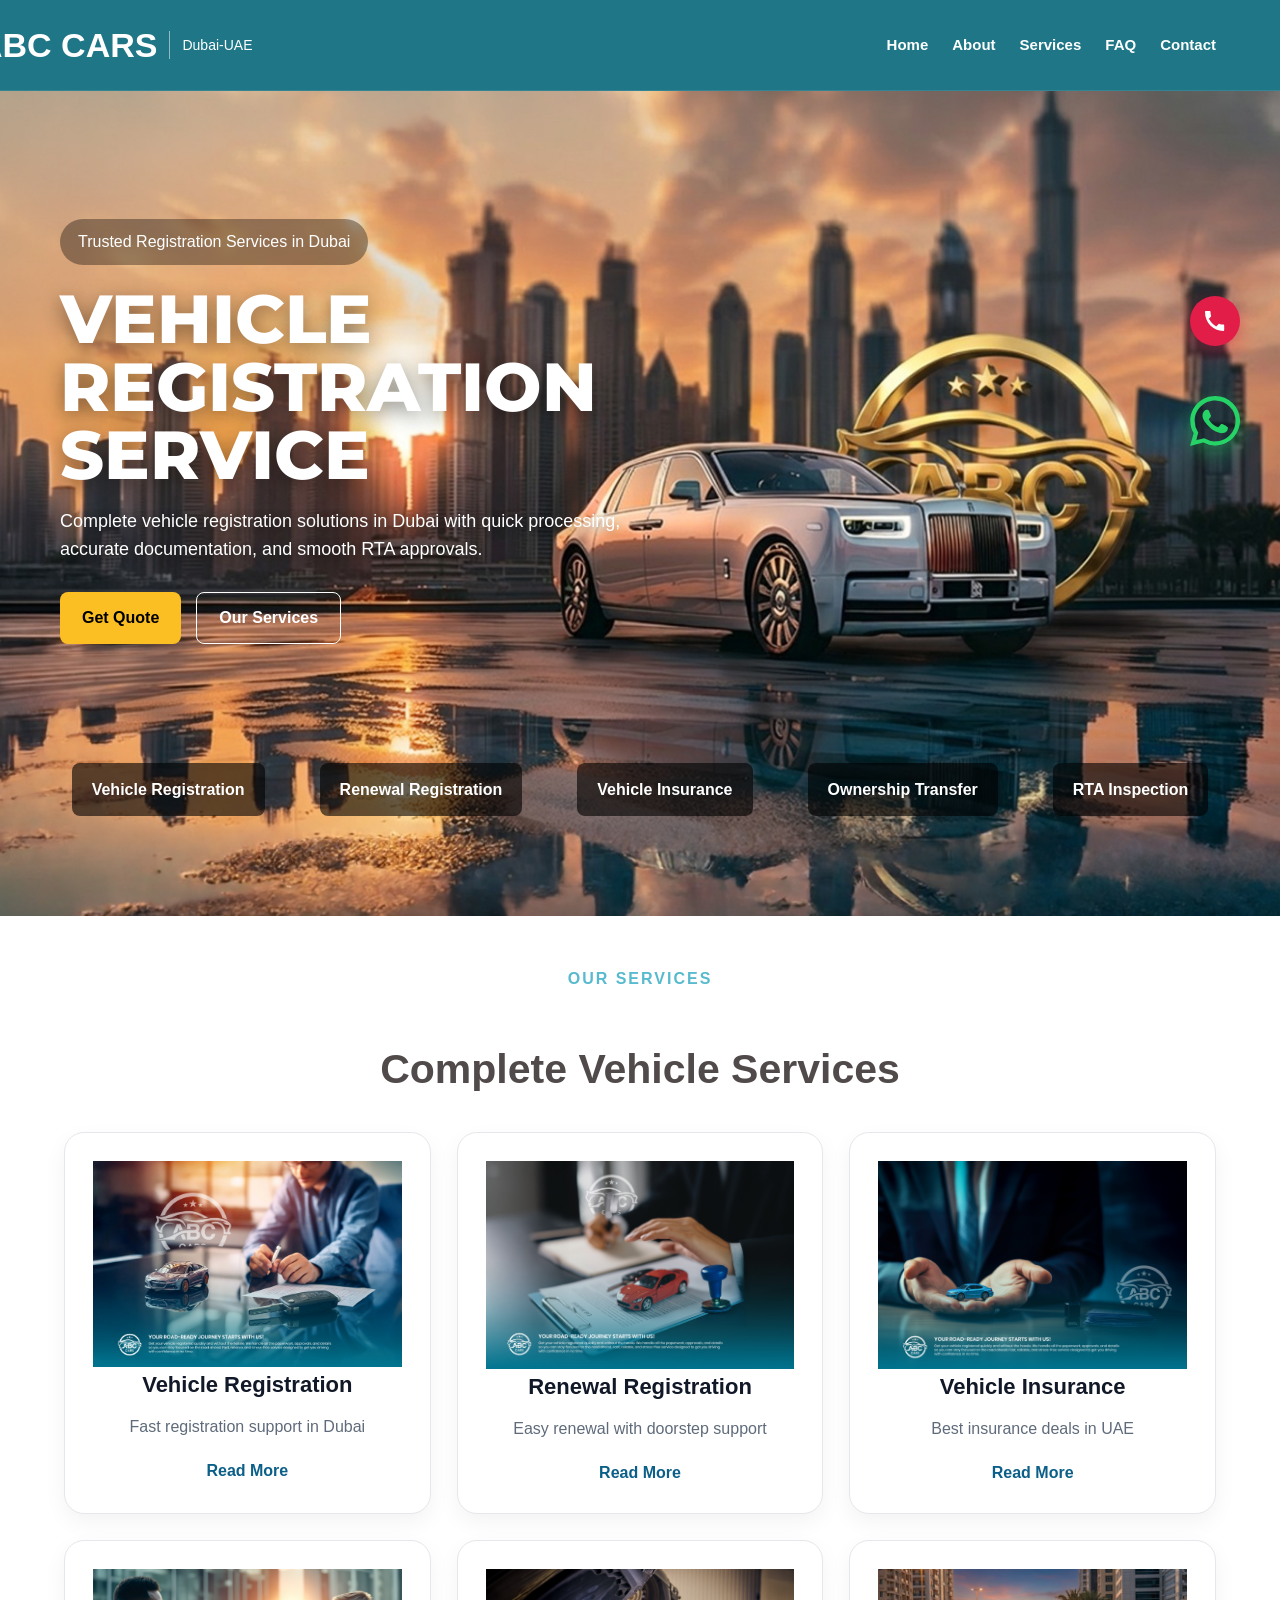
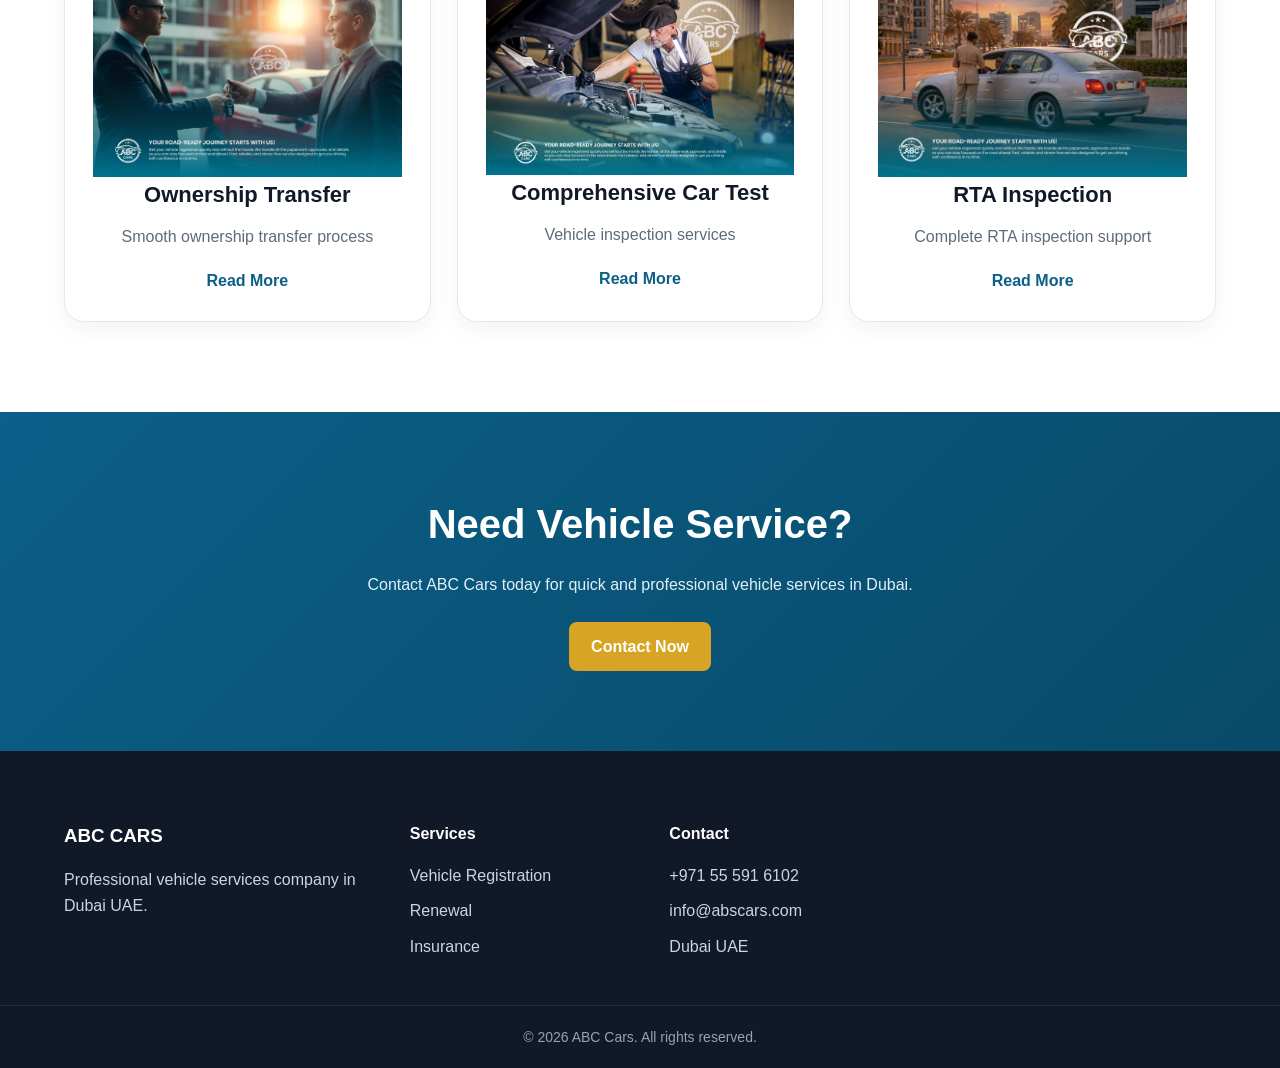
<file: index.html>
<!DOCTYPE html>
<html lang="en">
<head>
<meta charset="UTF-8">
<meta name="viewport" content="width=device-width, initial-scale=1.0">
<title>ABC Cars Dubai - Vehicle Registration Service</title>
<link href="https://fonts.googleapis.com/css2?family=Montserrat:wght@600;700;800;900&display=swap" rel="stylesheet">
<link rel="stylesheet" href="style.css">
</head>

<body>

<!-- NAVBAR -->
<header class="navbar">
  <div class="container nav-wrap">

    <div class="logo">
  <img src="images/ABC Cars Lgo-01-02.png" alt="Logo">

  <div class="logo-text">
    <h2>ABC CARS</h2>
    <span class="divider"></span>
    <p>Dubai-UAE</p>
  </div>
</div>

    <button class="hamburger" id="menuBtn">☰</button>

    <ul class="nav-links" id="navLinks">
      <li><a class="active" href="index.html">Home</a></li>
      <li><a href="about.html">About</a></li>
      <li><a href="services.html">Services</a></li>
      <li><a href="faq.html">FAQ</a></li>
      <li><a href="contact.html">Contact</a></li>
    </ul>

  </div>
</header>

<section class="hero">
  <div class="container hero-content">

    <span class="hero-badge">Trusted Registration Services in Dubai</span>

    <h1>VEHICLE REGISTRATION SERVICE</h1>

  <p class="hero-subtext">
  Complete vehicle registration solutions in Dubai with quick processing, 
  accurate documentation, and smooth RTA approvals.
</p>

    <div class="hero-buttons">
      <a href="contact.html" class="btn btn-primary">Get Quote</a>
      <a href="services.html" class="btn btn-outline">Our Services</a>
    </div>

  </div>
  <div class="hero-services">
  <div class="hero-service"><h4>Vehicle Registration</h4></div>
  <div class="hero-service"><h4>Renewal Registration</h4></div>
  <div class="hero-service"><h4>Vehicle Insurance</h4></div>
  <div class="hero-service"><h4>Ownership Transfer</h4></div>
  <div class="hero-service"><h4>RTA Inspection</h4></div>
</div>

<div class="hero-icons">

  <!-- Phone -->
  <a href="tel:+971555916102" class="hero-icon">
    <span class="icon-tooltip">Call Us</span>

    <svg viewBox="0 0 24 24">
      <path d="M6.6 10.8c1.4 2.8 3.8 5.2 6.6 6.6l2.2-2.2c.3-.3.7-.4 1.1-.3 1.2.4 2.4.6 3.7.6.6 0 1 .4 1 1V21c0 .6-.4 1-1 1C10.3 22 2 13.7 2 3c0-.6.4-1 1-1h3.5c.6 0 1 .4 1 1 0 1.3.2 2.5.6 3.7.1.4 0 .8-.3 1.1l-2.2 2.2z"/>
    </svg>
  </a>

  <!-- WhatsApp (official icon) -->
  <a href="https://wa.me/971555916102" class="hero-whatsapp" target="_blank">
    <span class="icon-tooltip">Get in touch</span>

    <svg class="wa-icon" viewBox="0 0 24 24">
      <path fill="currentColor" d="M20.52 3.48A11.94 11.94 0 0012.06 0C5.48 0 .12 5.36.12 11.94c0 2.1.56 4.16 1.62 5.97L0 24l6.3-1.65a11.9 11.9 0 005.76 1.48h.01c6.58 0 11.94-5.36 11.94-11.94 0-3.19-1.24-6.18-3.49-8.41zM12.07 21.8a9.77 9.77 0 01-4.98-1.36l-.36-.21-3.74.98.99-3.64-.23-.37a9.76 9.76 0 01-1.5-5.24c0-5.4 4.39-9.8 9.8-9.8 2.62 0 5.08 1.02 6.93 2.87a9.75 9.75 0 012.87 6.93c0 5.4-4.39 9.8-9.78 9.8zm5.4-7.34c-.3-.15-1.77-.87-2.04-.97-.27-.1-.47-.15-.67.15-.2.3-.77.97-.94 1.17-.17.2-.34.22-.64.07-.3-.15-1.25-.46-2.38-1.46-.88-.78-1.48-1.74-1.66-2.04-.17-.3-.02-.46.13-.61.13-.13.3-.34.45-.51.15-.17.2-.3.3-.5.1-.2.05-.37-.02-.52-.07-.15-.67-1.6-.92-2.19-.24-.58-.49-.5-.67-.51h-.57c-.2 0-.52.07-.8.37-.27.3-1.05 1.02-1.05 2.5s1.08 2.9 1.23 3.1c.15.2 2.12 3.23 5.14 4.53.72.31 1.28.5 1.72.64.72.23 1.37.2 1.88.12.57-.08 1.77-.72 2.02-1.41.25-.69.25-1.28.17-1.41-.07-.13-.27-.2-.57-.35z"/>
    </svg>
  </a>

</div>

</section>

<!-- SERVICES -->
<section class="section-padding">
  <div class="container text-center">

    <span class="section-tag">OUR SERVICES</span>
    <h2 class="section-title">Complete Vehicle Services</h2>

    <div class="services-grid">

      <div class="service-card">
        <img src="images/registration.jpeg" alt="">
        <h3>Vehicle Registration</h3>
        <p>Fast registration support in Dubai</p>
        <a href="vehicle-registration.html">Read More</a>
      </div>

      <div class="service-card">
        <img src="images/renewal.jpeg" alt="">
        <h3>Renewal Registration</h3>
        <p>Easy renewal with doorstep support</p>
        <a href="renewal-registration.html">Read More</a>
      </div>

      <div class="service-card">
        <img src="images/insurance.jpeg" alt="">
        <h3>Vehicle Insurance</h3>
        <p>Best insurance deals in UAE</p>
        <a href="vehicle-insurance.html">Read More</a>
      </div>

      <div class="service-card">
        <img src="images/abc2.jpeg" alt="">
        <h3>Ownership Transfer</h3>
        <p>Smooth ownership transfer process</p>
        <a href="ownership-transfer.html">Read More</a>
      </div>

      <div class="service-card">
        <img src="images/abc1.jpeg" alt="">
        <h3>Comprehensive Car Test</h3>
        <p>Vehicle inspection services</p>
        <a href="car-test.html">Read More</a>
      </div>

      <div class="service-card">
        <img src="images/rta.jpeg" alt="">
        <h3>RTA Inspection</h3>
        <p>Complete RTA inspection support</p>
        <a href="rta-inspection.html">Read More</a>
      </div>

    </div>
  </div>
</section>

<!-- CTA -->
<section class="cta-section">
<div class="container">
<h2>Need Vehicle Service?</h2>
<p>Contact ABC Cars today for quick and professional vehicle services in Dubai.</p>
<a href="contact.html" class="btn btn-secondary">Contact Now</a>
</div>
</section>

<!-- FOOTER -->
<footer class="footer">
<div class="container footer-grid">

<div>
<h3>ABC CARS</h3>
<p>Professional vehicle services company in Dubai UAE.</p>
</div>

<div>
<h4>Services</h4>
<ul class="footer-links">
<li><a href="vehicle-registration.html">Vehicle Registration</a></li>
<li><a href="renewal-registration.html">Renewal</a></li>
<li><a href="vehicle-insurance.html">Insurance</a></li>
</ul>
</div>

<div>
<h4>Contact</h4>
<p>+971 55 591 6102</p>
<p>info@abscars.com</p>
<p>Dubai UAE</p>
</div>

</div>

<div class="footer-bottom">
© 2026 ABC Cars. All rights reserved.
</div>
</footer>

<script src="script.js"></script>
</body>
</html>
</file>
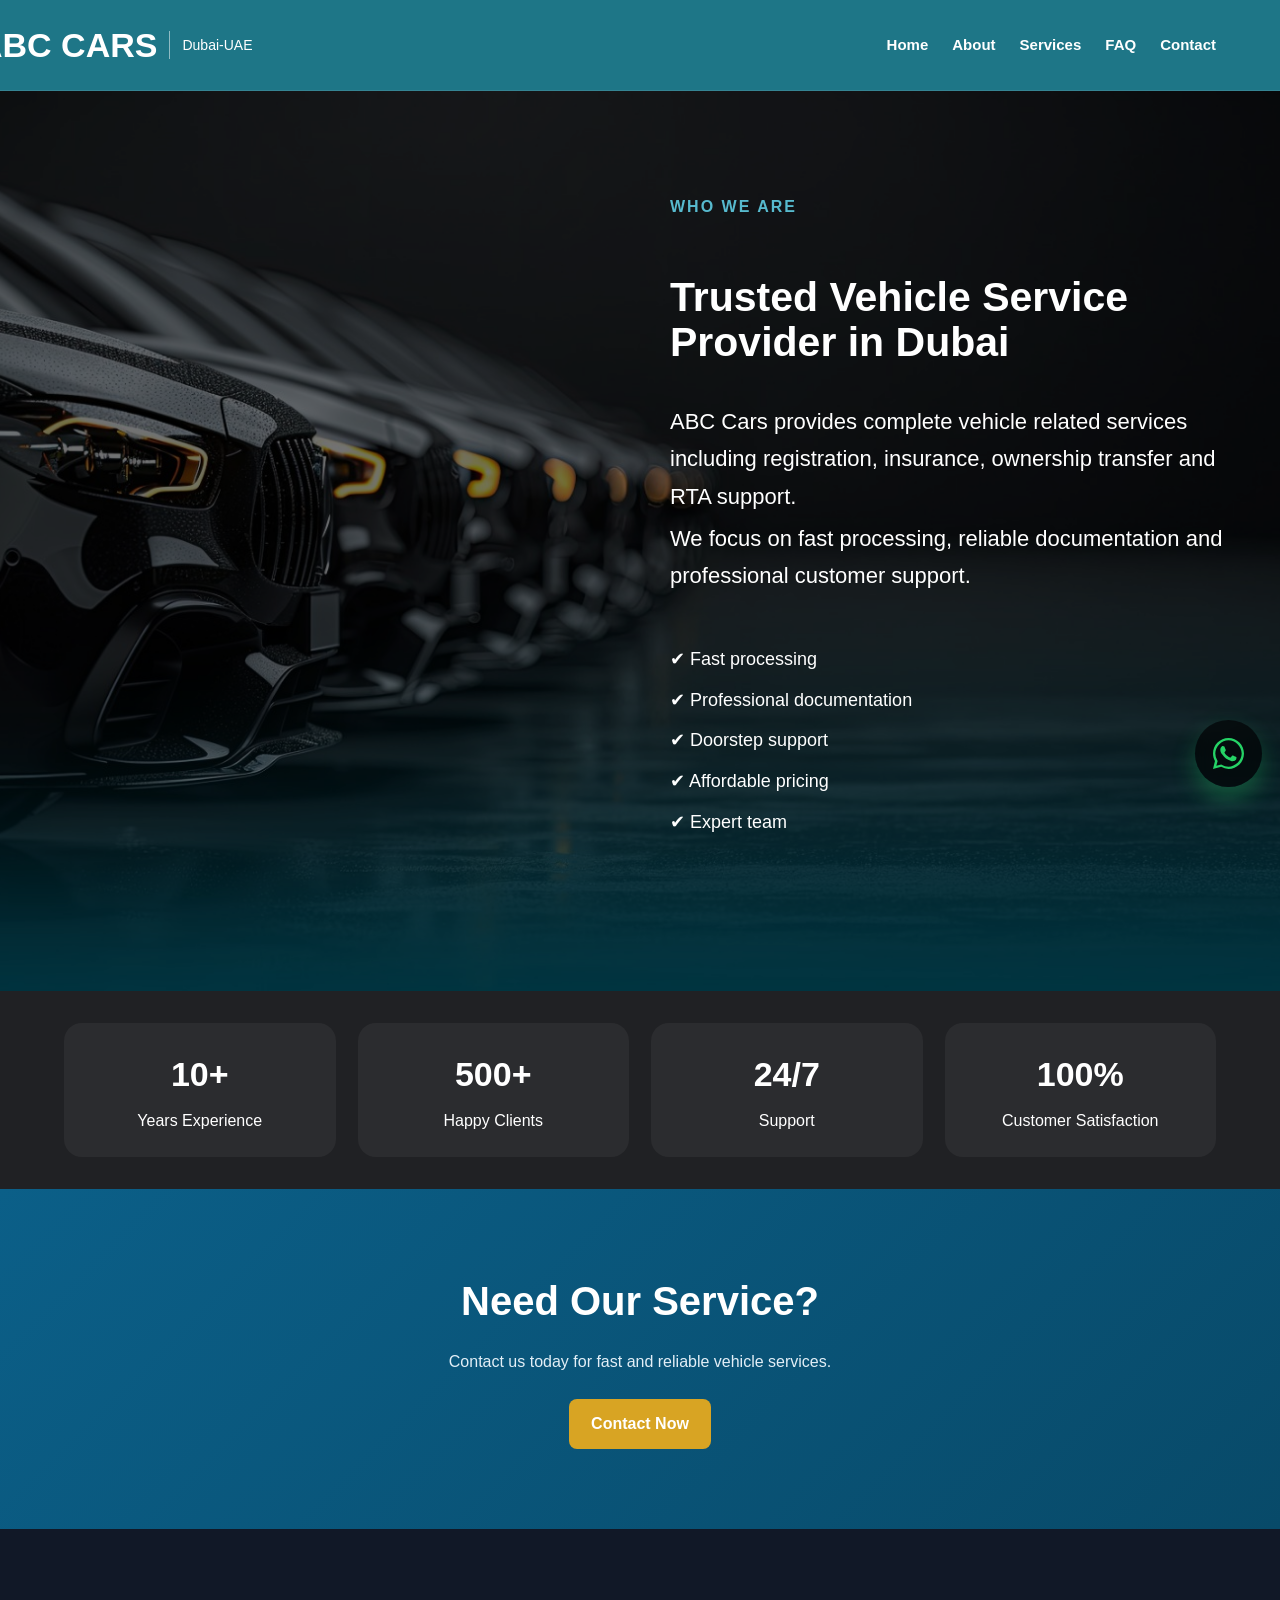
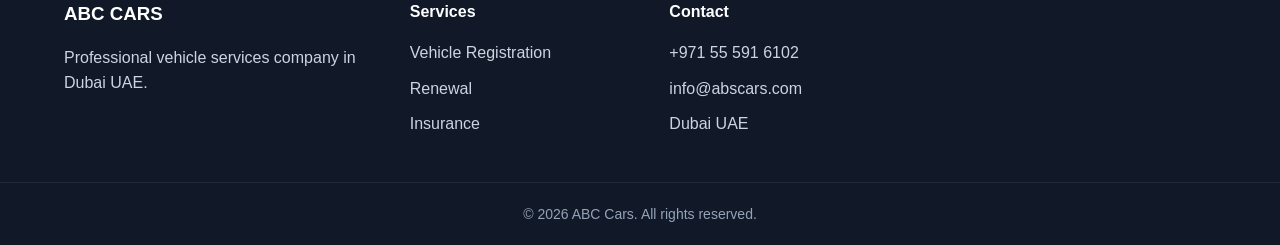
<file: about.html>
<!DOCTYPE html>
<html lang="en">
<head>
<meta charset="UTF-8">
<meta name="viewport" content="width=device-width, initial-scale=1.0">
<title>About - ABC Cars Dubai</title>

<link rel="stylesheet" href="style.css">
</head>

<body>

<!-- NAVBAR -->
<header class="navbar">
  <div class="container nav-wrap">

    <div class="logo">
  <img src="images/ABC Cars Lgo-01-02.png" alt="Logo">

  <div class="logo-text">
    <h2>ABC CARS</h2>
    <span class="divider"></span>
    <p>Dubai-UAE</p>
  </div>
</div>

    <button class="hamburger" id="menuBtn">☰</button>

    <ul class="nav-links" id="navLinks">
      <li><a href="index.html">Home</a></li>
      <li><a class="active" href="about.html">About</a></li>
      <li><a href="services.html">Services</a></li>
      <li><a href="faq.html">FAQ</a></li>
      <li><a href="contact.html">Contact</a></li>
    </ul>

  </div>
</header>

<section class="about-hero-section">
  <div class="about-overlay">

    <div class="container about-wrapper">

      <div class="about-content">

        <span class="section-tag">WHO WE ARE</span>
        <h2 class="section-title about-title">
  Trusted Vehicle Service Provider in Dubai
</h2>

        <p>
          ABC Cars provides complete vehicle related services including
          registration, insurance, ownership transfer and RTA support.
        </p>

        <p>
          We focus on fast processing, reliable documentation and
          professional customer support.
        </p>

        <ul class="about-list">
          <li>✔ Fast processing</li>
          <li>✔ Professional documentation</li>
          <li>✔ Doorstep support</li>
          <li>✔ Affordable pricing</li>
          <li>✔ Expert team</li>
        </ul>

      </div>

    </div>

  </div>
</section>

<!-- STATS -->
<section class="stats">
<div class="container stats-grid">

<div class="stat-box">
<h3>10+</h3>
<p>Years Experience</p>
</div>

<div class="stat-box">
<h3>500+</h3>
<p>Happy Clients</p>
</div>

<div class="stat-box">
<h3>24/7</h3>
<p>Support</p>
</div>

<div class="stat-box">
<h3>100%</h3>
<p>Customer Satisfaction</p>
</div>

</div>
</section>

<!-- CTA -->
<section class="cta-section">
<div class="container">
<h2>Need Our Service?</h2>
<p>Contact us today for fast and reliable vehicle services.</p>
<a href="contact.html" class="btn btn-secondary">Contact Now</a>
</div>
</section>

<!-- FOOTER -->
<footer class="footer">
<div class="container footer-grid">

<div>
<h3>ABC CARS</h3>
<p>Professional vehicle services company in Dubai UAE.</p>
</div>

<div>
<h4>Services</h4>
<ul class="footer-links">
<li><a href="vehicle-registration.html">Vehicle Registration</a></li>
<li><a href="renewal-registration.html">Renewal</a></li>
<li><a href="vehicle-insurance.html">Insurance</a></li>
</ul>
</div>

<div>
<h4>Contact</h4>
<p>+971 55 591 6102</p>
<p>info@abscars.com</p>
<p>Dubai UAE</p>
</div>

</div>

<div class="footer-bottom">
© 2026 ABC Cars. All rights reserved.
</div>
</footer>

<!-- WHATSAPP -->

<a href="https://wa.me/971555916102?text=Hi%20ABC%20Cars,%20I%20need%20your%20service"
   class="whatsapp-float"
   target="_blank">

  <svg class="wa-icon" viewBox="0 0 32 32">
    <path fill="#25D366" d="M16 0C7.163 0 0 7.163 0 16c0 2.823.737 5.471 2.027 7.777L0 32l8.43-2.212A15.92 15.92 0 0 0 16 32c8.837 0 16-7.163 16-16S24.837 0 16 0zm0 29.6c-2.496 0-4.92-.668-7.03-1.93l-.503-.3-5.003 1.312 1.334-4.87-.327-.51A13.55 13.55 0 0 1 2.4 16C2.4 8.94 8.94 2.4 16 2.4S29.6 8.94 29.6 16 23.06 29.6 16 29.6zm7.49-10.15c-.41-.205-2.43-1.2-2.81-1.34-.38-.14-.66-.205-.94.205-.28.41-1.08 1.34-1.32 1.62-.24.28-.48.31-.89.105-.41-.205-1.73-.64-3.3-2.04-1.22-1.09-2.04-2.43-2.28-2.84-.24-.41-.025-.63.18-.835.185-.185.41-.48.615-.72.205-.24.27-.41.41-.685.14-.28.07-.515-.035-.72-.105-.205-.94-2.265-1.285-3.1-.335-.805-.675-.695-.94-.71l-.8-.015c-.28 0-.72.105-1.095.515-.375.41-1.44 1.41-1.44 3.435 0 2.025 1.475 3.98 1.68 4.255.205.275 2.9 4.425 7.02 6.205.98.425 1.745.68 2.34.87.98.31 1.87.265 2.57.16.785-.12 2.43-.99 2.775-1.95.345-.96.345-1.785.24-1.95-.105-.165-.38-.27-.79-.475z"/>
  </svg>

</a>

<script src="script.js"></script>
</body>
</html>
</file>
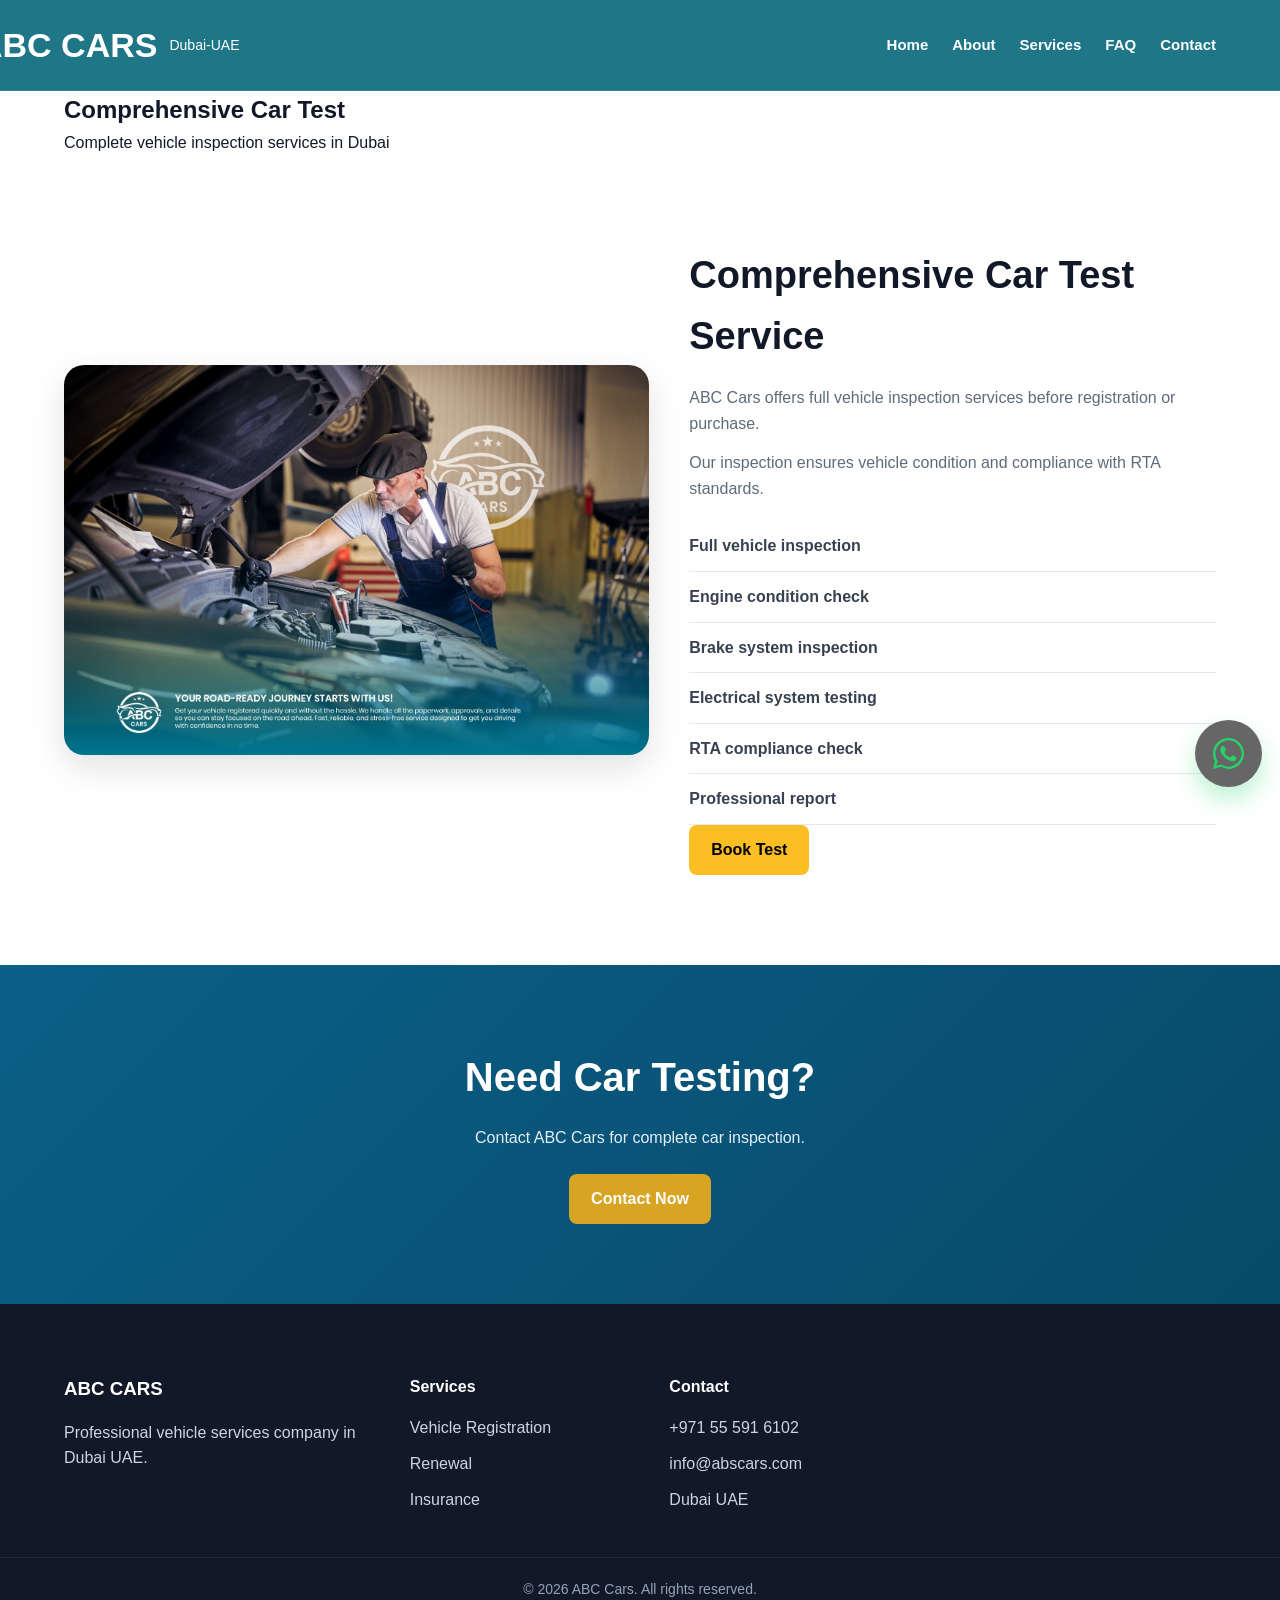
<file: car-test.html>
<!DOCTYPE html>
<html lang="en">
<head>
<meta charset="UTF-8">
<meta name="viewport" content="width=device-width, initial-scale=1.0">
<title>Comprehensive Car Test - ABC Cars Dubai</title>

<link rel="stylesheet" href="style.css">
</head>

<body>

<header class="navbar">
  <div class="container nav-wrap">

    <div class="logo">
      <img src="images/ABC Cars Lgo-01-02.png">
      <div class="logo-text">
        <h2>ABC CARS</h2>
        <p>Dubai-UAE</p>
      </div>
    </div>

    <button class="hamburger" id="menuBtn">☰</button>

    <ul class="nav-links" id="navLinks">
      <li><a href="index.html">Home</a></li>
      <li><a href="about.html">About</a></li>
      <li><a class="active" href="services.html">Services</a></li>
      <li><a href="faq.html">FAQ</a></li>
      <li><a href="contact.html">Contact</a></li>
    </ul>

  </div>
</header>

<section class="page-hero">
  <div class="container">
    <h1>Comprehensive Car Test</h1>
    <p>Complete vehicle inspection services in Dubai</p>
  </div>
</section>

<section class="section-padding">
<div class="container service-detail">

<div>
<img src="images/abc1.jpeg">
</div>

<div class="service-detail-content">

<h2>Comprehensive Car Test Service</h2>

<p>
ABC Cars offers full vehicle inspection services
before registration or purchase.
</p>

<p>
Our inspection ensures vehicle condition and
compliance with RTA standards.
</p>

<ul class="detail-list">
<li>Full vehicle inspection</li>
<li>Engine condition check</li>
<li>Brake system inspection</li>
<li>Electrical system testing</li>
<li>RTA compliance check</li>
<li>Professional report</li>
</ul>

<a href="contact.html" class="btn btn-primary">Book Test</a>

</div>
</div>
</section>

<section class="cta-section">
<div class="container">
<h2>Need Car Testing?</h2>
<p>Contact ABC Cars for complete car inspection.</p>
<a href="contact.html" class="btn btn-secondary">Contact Now</a>
</div>
</section>

<footer class="footer">
<div class="container footer-grid">

<div>
<h3>ABC CARS</h3>
<p>Professional vehicle services company in Dubai UAE.</p>
</div>

<div>
<h4>Services</h4>
<ul class="footer-links">
<li><a href="vehicle-registration.html">Vehicle Registration</a></li>
<li><a href="renewal-registration.html">Renewal</a></li>
<li><a href="vehicle-insurance.html">Insurance</a></li>
</ul>
</div>

<div>
<h4>Contact</h4>
<p>+971 55 591 6102</p>
<p>info@abscars.com</p>
<p>Dubai UAE</p>
</div>

</div>

<div class="footer-bottom">
© 2026 ABC Cars. All rights reserved.
</div>
</footer>

<!-- WHATSAPP -->

<a href="https://wa.me/971555916102?text=Hi%20ABC%20Cars,%20I%20need%20your%20service"
   class="whatsapp-float"
   target="_blank">

  <svg class="wa-icon" viewBox="0 0 32 32">
    <path fill="#25D366" d="M16 0C7.163 0 0 7.163 0 16c0 2.823.737 5.471 2.027 7.777L0 32l8.43-2.212A15.92 15.92 0 0 0 16 32c8.837 0 16-7.163 16-16S24.837 0 16 0zm0 29.6c-2.496 0-4.92-.668-7.03-1.93l-.503-.3-5.003 1.312 1.334-4.87-.327-.51A13.55 13.55 0 0 1 2.4 16C2.4 8.94 8.94 2.4 16 2.4S29.6 8.94 29.6 16 23.06 29.6 16 29.6zm7.49-10.15c-.41-.205-2.43-1.2-2.81-1.34-.38-.14-.66-.205-.94.205-.28.41-1.08 1.34-1.32 1.62-.24.28-.48.31-.89.105-.41-.205-1.73-.64-3.3-2.04-1.22-1.09-2.04-2.43-2.28-2.84-.24-.41-.025-.63.18-.835.185-.185.41-.48.615-.72.205-.24.27-.41.41-.685.14-.28.07-.515-.035-.72-.105-.205-.94-2.265-1.285-3.1-.335-.805-.675-.695-.94-.71l-.8-.015c-.28 0-.72.105-1.095.515-.375.41-1.44 1.41-1.44 3.435 0 2.025 1.475 3.98 1.68 4.255.205.275 2.9 4.425 7.02 6.205.98.425 1.745.68 2.34.87.98.31 1.87.265 2.57.16.785-.12 2.43-.99 2.775-1.95.345-.96.345-1.785.24-1.95-.105-.165-.38-.27-.79-.475z"/>
  </svg>

</a>

<script src="script.js"></script>

</body>
</html>
</file>
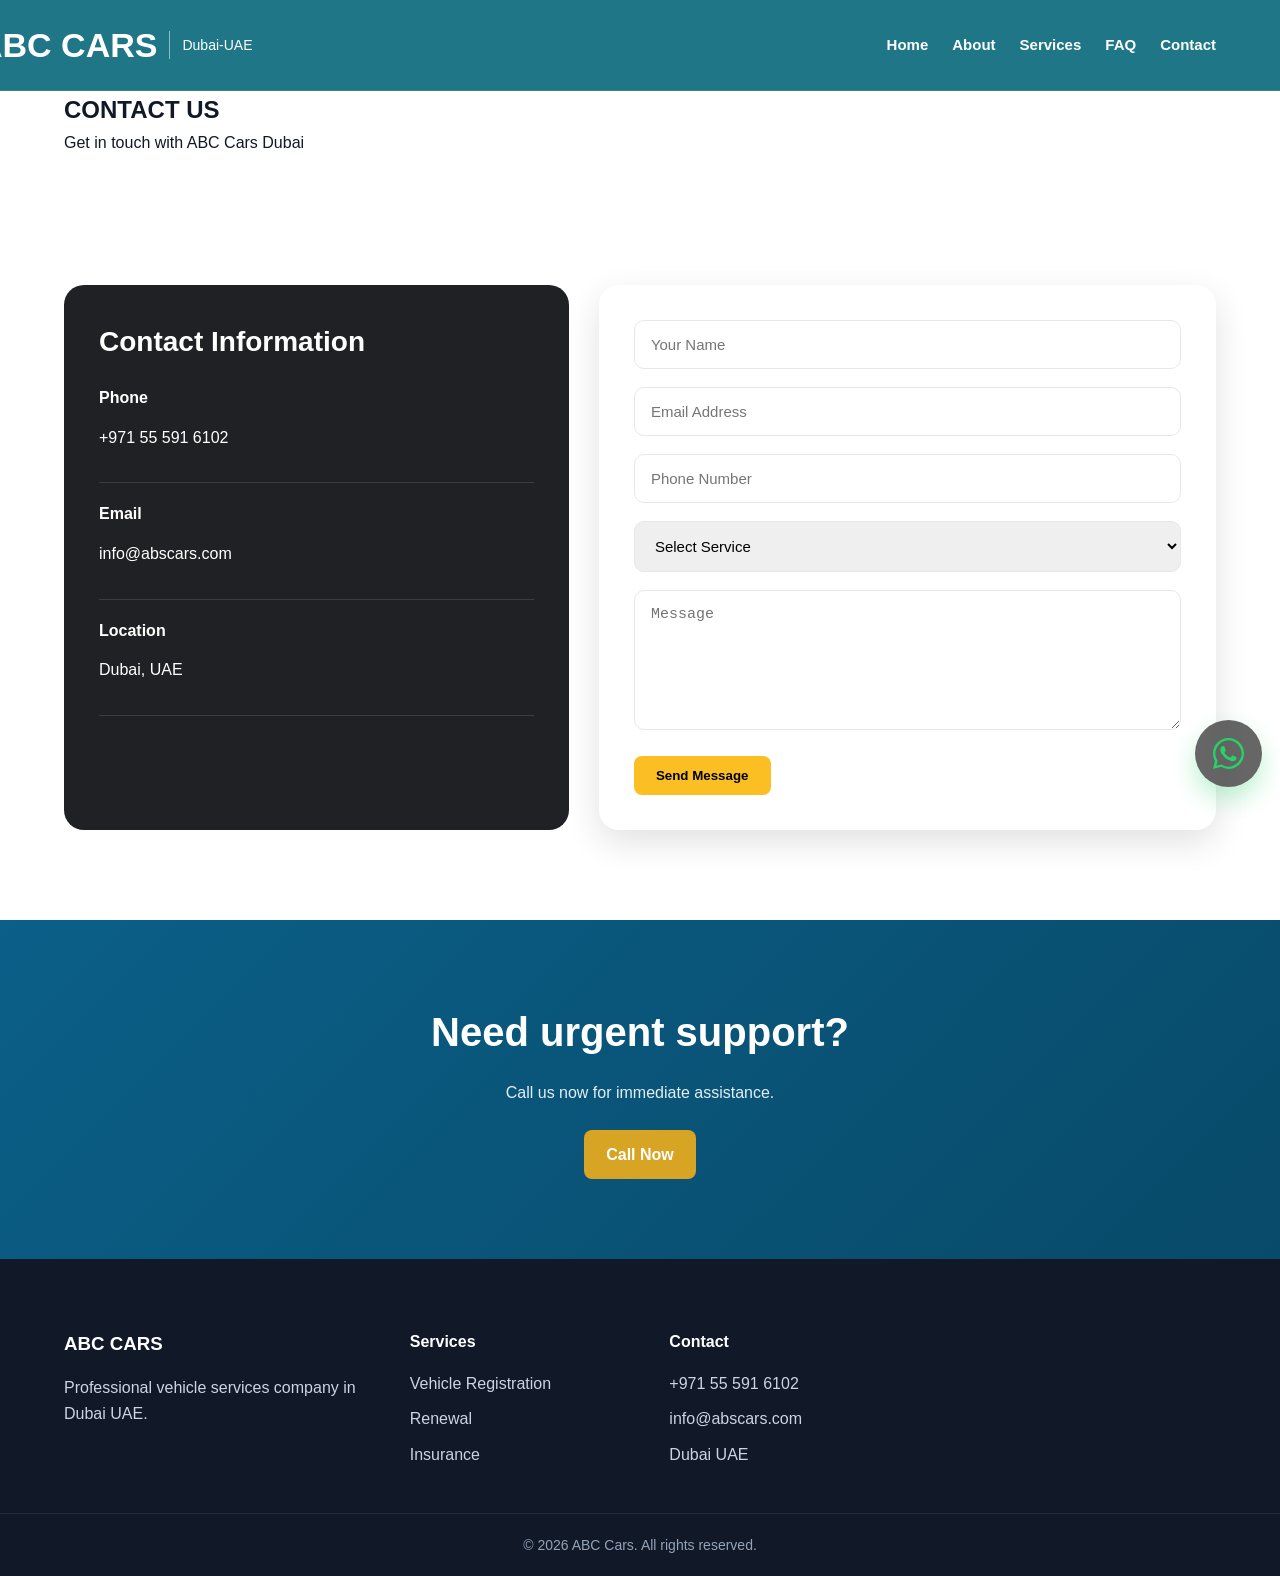
<file: contact.html>
<!DOCTYPE html>
<html lang="en">
<head>
<meta charset="UTF-8">
<meta name="viewport" content="width=device-width, initial-scale=1.0">
<title>Contact - ABC Cars Dubai</title>

<link rel="stylesheet" href="style.css">
</head>

<body>

<!-- NAVBAR -->
<header class="navbar">
  <div class="container nav-wrap">

    <div class="logo">
  <img src="images/ABC Cars Lgo-01-02.png" alt="Logo">

  <div class="logo-text">
    <h2>ABC CARS</h2>
    <span class="divider"></span>
    <p>Dubai-UAE</p>
  </div>
</div>

    <button class="hamburger" id="menuBtn">☰</button>

    <ul class="nav-links" id="navLinks">
      <li><a href="index.html">Home</a></li>
      <li><a href="about.html">About</a></li>
      <li><a href="services.html">Services</a></li>
      <li><a href="faq.html">FAQ</a></li>
      <li><a class="active" href="contact.html">Contact</a></li>
    </ul>

  </div>
</header>

<!-- PAGE HERO -->
<section class="page-hero">
  <div class="container">
    <h1>CONTACT US</h1>
    <p>Get in touch with ABC Cars Dubai</p>
  </div>
</section>

<!-- CONTACT -->
<section class="section-padding">
<div class="container contact-grid">

<div class="contact-info">

<h3>Contact Information</h3>

<div class="contact-card">
<p><strong>Phone</strong></p>
<p>+971 55 591 6102</p>
</div>

<div class="contact-card">
<p><strong>Email</strong></p>
<p>info@abscars.com</p>
</div>

<div class="contact-card">
<p><strong>Location</strong></p>
<p>Dubai, UAE</p>
</div>

</div>

<div class="contact-form">

<form>

<div class="form-group">
<input type="text" placeholder="Your Name" required>
</div>

<div class="form-group">
<input type="email" placeholder="Email Address" required>
</div>

<div class="form-group">
<input type="tel" placeholder="Phone Number" required>
</div>

<div class="form-group">
<select>
<option>Select Service</option>
<option>Vehicle Registration</option>
<option>Renewal Registration</option>
<option>Vehicle Insurance</option>
<option>Ownership Transfer</option>
<option>RTA Inspection</option>
</select>
</div>

<div class="form-group">
<textarea placeholder="Message"></textarea>
</div>

<button class="btn btn-primary">Send Message</button>
<p id="form-msg" style="color:green; display:none;">
  Message sent successfully!
</p>

</form>

</div>

</div>
</section>

<!-- CTA -->
<section class="cta-section">
<div class="container">
<h2>Need urgent support?</h2>
<p>Call us now for immediate assistance.</p>
<a href="tel:+971555916102" class="btn btn-secondary">Call Now</a>
</div>
</section>

<!-- FOOTER -->
<footer class="footer">
<div class="container footer-grid">

<div>
<h3>ABC CARS</h3>
<p>Professional vehicle services company in Dubai UAE.</p>
</div>

<div>
<h4>Services</h4>
<ul class="footer-links">
<li><a href="vehicle-registration.html">Vehicle Registration</a></li>
<li><a href="renewal-registration.html">Renewal</a></li>
<li><a href="vehicle-insurance.html">Insurance</a></li>
</ul>
</div>

<div>
<h4>Contact</h4>
<p>+971 55 591 6102</p>
<p>info@abscars.com</p>
<p>Dubai UAE</p>
</div>

</div>

<div class="footer-bottom">
© 2026 ABC Cars. All rights reserved.
</div>
</footer>

<!-- whatsapp -->
 
<a href="https://wa.me/971555916102?text=Hi%20ABC%20Cars,%20I%20need%20your%20service"
   class="whatsapp-float"
   target="_blank">

  <svg class="wa-icon" viewBox="0 0 32 32">
    <path fill="#25D366" d="M16 0C7.163 0 0 7.163 0 16c0 2.823.737 5.471 2.027 7.777L0 32l8.43-2.212A15.92 15.92 0 0 0 16 32c8.837 0 16-7.163 16-16S24.837 0 16 0zm0 29.6c-2.496 0-4.92-.668-7.03-1.93l-.503-.3-5.003 1.312 1.334-4.87-.327-.51A13.55 13.55 0 0 1 2.4 16C2.4 8.94 8.94 2.4 16 2.4S29.6 8.94 29.6 16 23.06 29.6 16 29.6zm7.49-10.15c-.41-.205-2.43-1.2-2.81-1.34-.38-.14-.66-.205-.94.205-.28.41-1.08 1.34-1.32 1.62-.24.28-.48.31-.89.105-.41-.205-1.73-.64-3.3-2.04-1.22-1.09-2.04-2.43-2.28-2.84-.24-.41-.025-.63.18-.835.185-.185.41-.48.615-.72.205-.24.27-.41.41-.685.14-.28.07-.515-.035-.72-.105-.205-.94-2.265-1.285-3.1-.335-.805-.675-.695-.94-.71l-.8-.015c-.28 0-.72.105-1.095.515-.375.41-1.44 1.41-1.44 3.435 0 2.025 1.475 3.98 1.68 4.255.205.275 2.9 4.425 7.02 6.205.98.425 1.745.68 2.34.87.98.31 1.87.265 2.57.16.785-.12 2.43-.99 2.775-1.95.345-.96.345-1.785.24-1.95-.105-.165-.38-.27-.79-.475z"/>
  </svg>

</a>

<script src="script.js"></script>

</body>
</html>
</file>
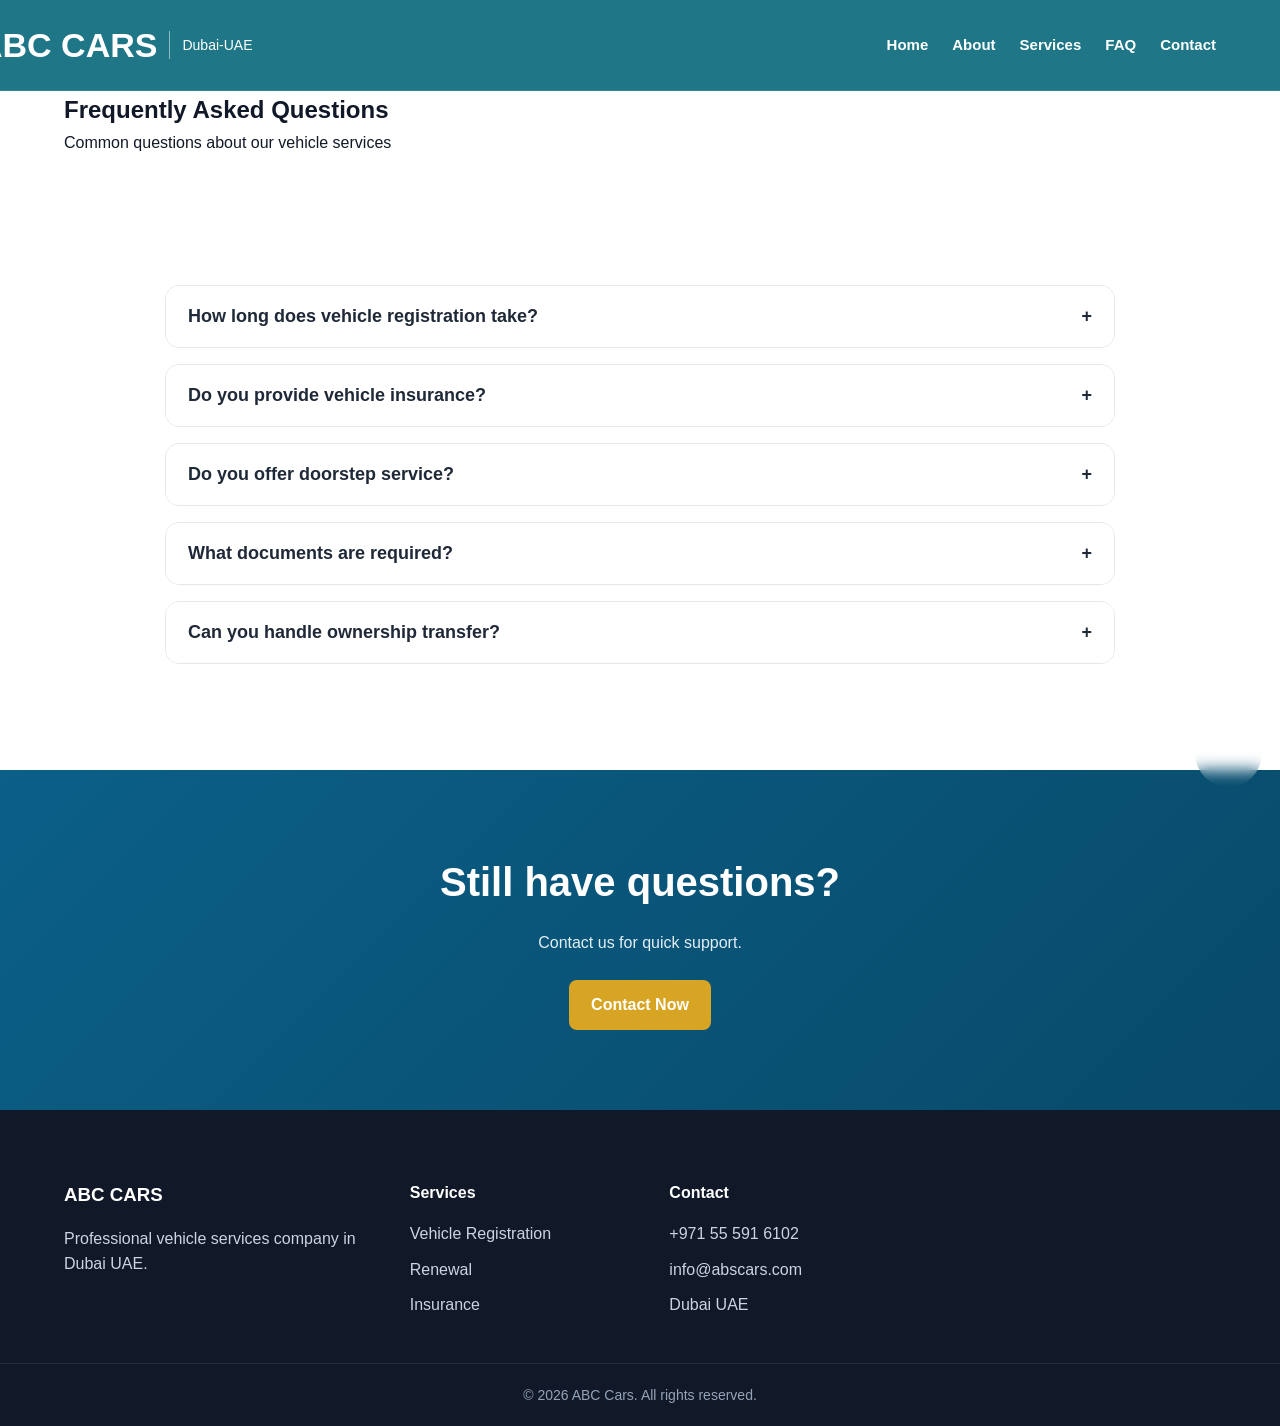
<file: faq.html>
<!DOCTYPE html>
<html lang="en">
<head>
<meta charset="UTF-8">
<meta name="viewport" content="width=device-width, initial-scale=1.0">
<title>FAQ - ABC Cars Dubai</title>

<link rel="stylesheet" href="style.css">
</head>

<body>

<!-- NAVBAR -->
<header class="navbar">
  <div class="container nav-wrap">

    <div class="logo">
  <img src="images/ABC Cars Lgo-01-02.png" alt="Logo">

  <div class="logo-text">
    <h2>ABC CARS</h2>
    <span class="divider"></span>
    <p>Dubai-UAE</p>
  </div>
</div>

    <button class="hamburger" id="menuBtn">☰</button>

    <ul class="nav-links" id="navLinks">
      <li><a href="index.html">Home</a></li>
      <li><a href="about.html">About</a></li>
      <li><a href="services.html">Services</a></li>
      <li><a class="active" href="faq.html">FAQ</a></li>
      <li><a href="contact.html">Contact</a></li>
    </ul>

  </div>
</header>

<!-- PAGE HERO -->
<section class="page-hero">
  <div class="container">
    <h1>Frequently Asked Questions</h1>
    <p>Common questions about our vehicle services</p>
  </div>
</section>

<!-- FAQ -->
<section class="section-padding">
<div class="container">

<div class="faq-wrapper">

<div class="faq-item">
<button class="faq-question">
How long does vehicle registration take?
<span>+</span>
</button>
<div class="faq-answer">
Usually vehicle registration is completed within the same day depending on documents.
</div>
</div>

<div class="faq-item">
<button class="faq-question">
Do you provide vehicle insurance?
<span>+</span>
</button>
<div class="faq-answer">
Yes, we provide both third-party and comprehensive vehicle insurance.
</div>
</div>

<div class="faq-item">
<button class="faq-question">
Do you offer doorstep service?
<span>+</span>
</button>
<div class="faq-answer">
Yes, we provide pickup and delivery across Dubai.
</div>
</div>

<div class="faq-item">
<button class="faq-question">
What documents are required?
<span>+</span>
</button>
<div class="faq-answer">
Emirates ID, driving license, insurance copy and vehicle documents.
</div>
</div>

<div class="faq-item">
<button class="faq-question">
Can you handle ownership transfer?
<span>+</span>
</button>
<div class="faq-answer">
Yes, we manage complete ownership transfer process.
</div>
</div>

</div>

</div>
</section>

<!-- CTA -->
<section class="cta-section">
<div class="container">
<h2>Still have questions?</h2>
<p>Contact us for quick support.</p>
<a href="contact.html" class="btn btn-secondary">Contact Now</a>
</div>
</section>

<!-- FOOTER -->
<footer class="footer">
<div class="container footer-grid">

<div>
<h3>ABC CARS</h3>
<p>Professional vehicle services company in Dubai UAE.</p>
</div>

<div>
<h4>Services</h4>
<ul class="footer-links">
<li><a href="vehicle-registration.html">Vehicle Registration</a></li>
<li><a href="renewal-registration.html">Renewal</a></li>
<li><a href="vehicle-insurance.html">Insurance</a></li>
</ul>
</div>

<div>
<h4>Contact</h4>
<p>+971 55 591 6102</p>
<p>info@abscars.com</p>
<p>Dubai UAE</p>
</div>

</div>

<div class="footer-bottom">
© 2026 ABC Cars. All rights reserved.
</div>
</footer>

<!-- whatsapp -->
 
<a href="https://wa.me/971555916102?text=Hi%20ABC%20Cars,%20I%20need%20your%20service"
   class="whatsapp-float"
   target="_blank">

  <svg class="wa-icon" viewBox="0 0 32 32">
    <path fill="#25D366" d="M16 0C7.163 0 0 7.163 0 16c0 2.823.737 5.471 2.027 7.777L0 32l8.43-2.212A15.92 15.92 0 0 0 16 32c8.837 0 16-7.163 16-16S24.837 0 16 0zm0 29.6c-2.496 0-4.92-.668-7.03-1.93l-.503-.3-5.003 1.312 1.334-4.87-.327-.51A13.55 13.55 0 0 1 2.4 16C2.4 8.94 8.94 2.4 16 2.4S29.6 8.94 29.6 16 23.06 29.6 16 29.6zm7.49-10.15c-.41-.205-2.43-1.2-2.81-1.34-.38-.14-.66-.205-.94.205-.28.41-1.08 1.34-1.32 1.62-.24.28-.48.31-.89.105-.41-.205-1.73-.64-3.3-2.04-1.22-1.09-2.04-2.43-2.28-2.84-.24-.41-.025-.63.18-.835.185-.185.41-.48.615-.72.205-.24.27-.41.41-.685.14-.28.07-.515-.035-.72-.105-.205-.94-2.265-1.285-3.1-.335-.805-.675-.695-.94-.71l-.8-.015c-.28 0-.72.105-1.095.515-.375.41-1.44 1.41-1.44 3.435 0 2.025 1.475 3.98 1.68 4.255.205.275 2.9 4.425 7.02 6.205.98.425 1.745.68 2.34.87.98.31 1.87.265 2.57.16.785-.12 2.43-.99 2.775-1.95.345-.96.345-1.785.24-1.95-.105-.165-.38-.27-.79-.475z"/>
  </svg>

</a>

<script src="script.js"></script>

</body>
</html>
</file>
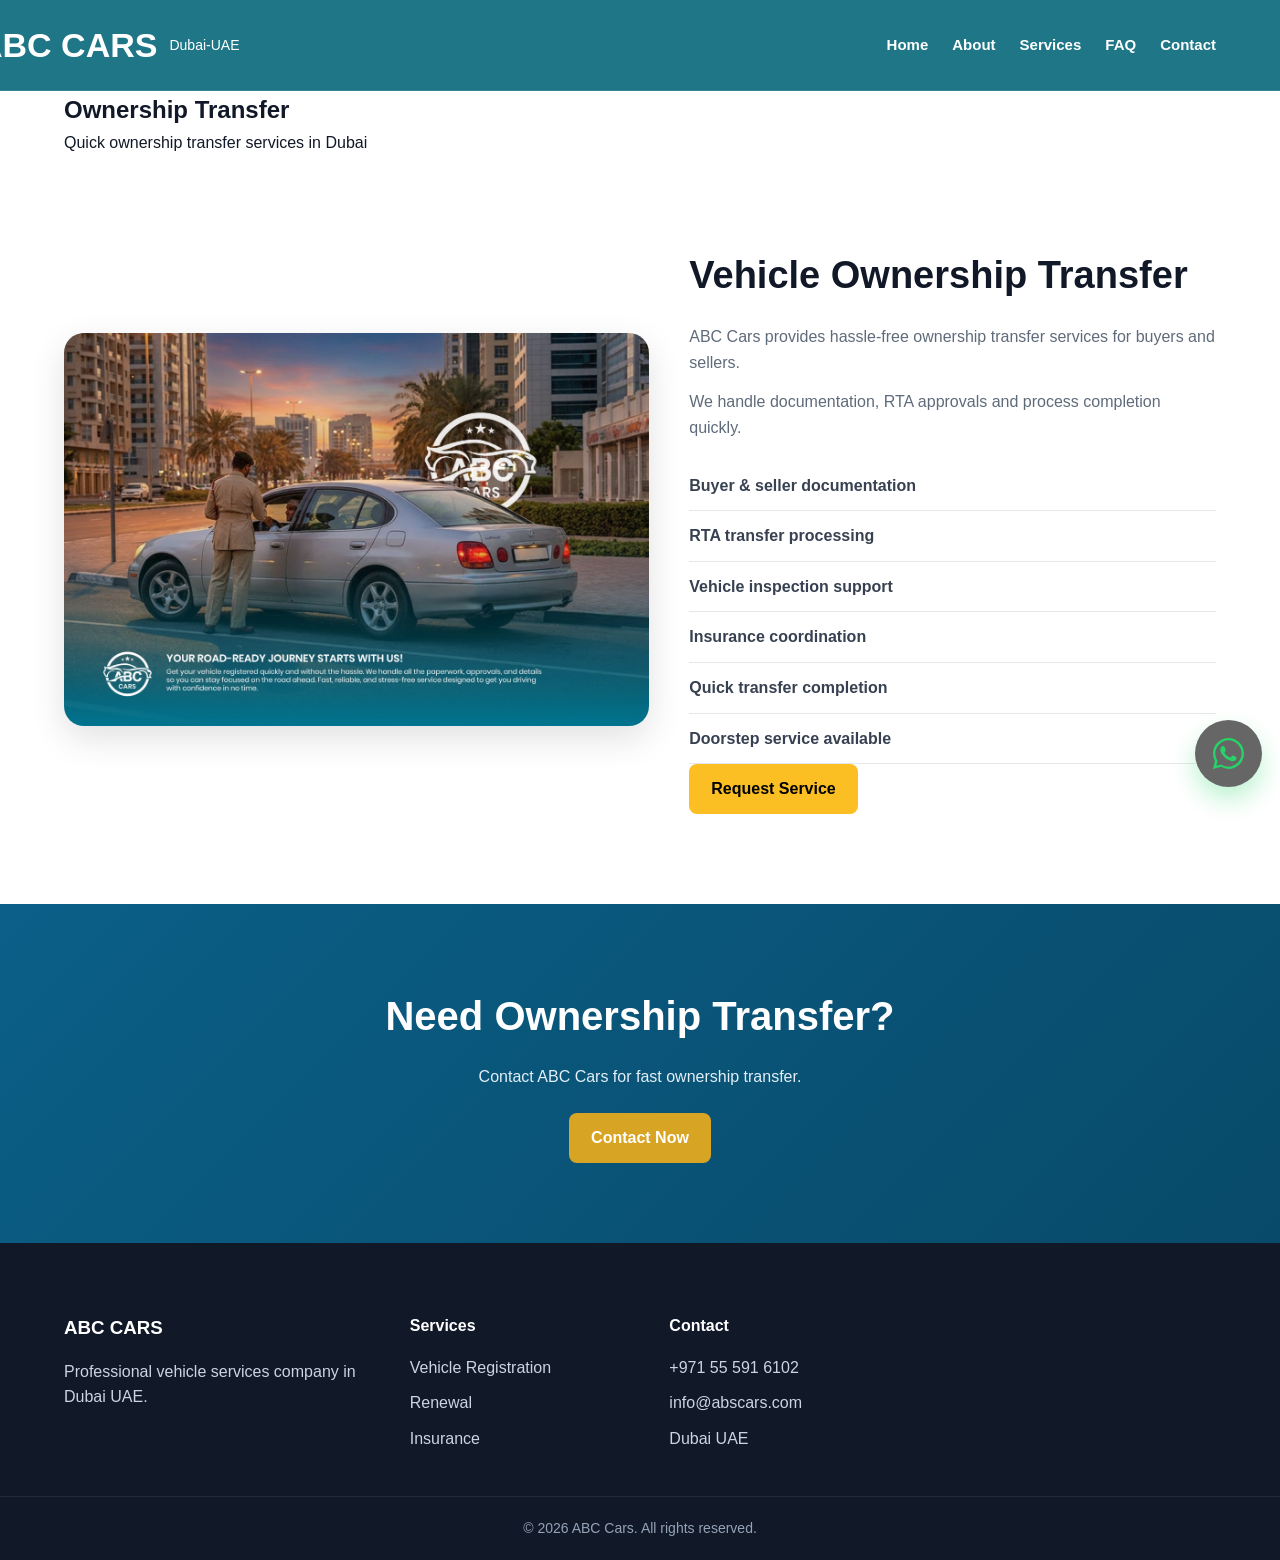
<file: ownership-transfer.html>
<!DOCTYPE html>
<html lang="en">
<head>
<meta charset="UTF-8">
<meta name="viewport" content="width=device-width, initial-scale=1.0">
<title>Ownership Transfer - ABC Cars Dubai</title>

<link rel="stylesheet" href="style.css">
</head>

<body>

<header class="navbar">
  <div class="container nav-wrap">

    <div class="logo">
      <img src="images/ABC Cars Lgo-01-02.png">
      <div class="logo-text">
        <h2>ABC CARS</h2>
        <p>Dubai-UAE</p>
      </div>
    </div>

    <button class="hamburger" id="menuBtn">☰</button>

    <ul class="nav-links" id="navLinks">
      <li><a href="index.html">Home</a></li>
      <li><a href="about.html">About</a></li>
      <li><a class="active" href="services.html">Services</a></li>
      <li><a href="faq.html">FAQ</a></li>
      <li><a href="contact.html">Contact</a></li>
    </ul>

  </div>
</header>

<section class="page-hero">
  <div class="container">
    <h1>Ownership Transfer</h1>
    <p>Quick ownership transfer services in Dubai</p>
  </div>
</section>

<section class="section-padding">
<div class="container service-detail">

<div>
<img src="images/abc3.jpeg">
</div>

<div class="service-detail-content">

<h2>Vehicle Ownership Transfer</h2>

<p>
ABC Cars provides hassle-free ownership transfer services
for buyers and sellers.
</p>

<p>
We handle documentation, RTA approvals and process
completion quickly.
</p>

<ul class="detail-list">
<li>Buyer & seller documentation</li>
<li>RTA transfer processing</li>
<li>Vehicle inspection support</li>
<li>Insurance coordination</li>
<li>Quick transfer completion</li>
<li>Doorstep service available</li>
</ul>

<a href="contact.html" class="btn btn-primary">Request Service</a>

</div>
</div>
</section>

<section class="cta-section">
<div class="container">
<h2>Need Ownership Transfer?</h2>
<p>Contact ABC Cars for fast ownership transfer.</p>
<a href="contact.html" class="btn btn-secondary">Contact Now</a>
</div>
</section>

<footer class="footer">
<div class="container footer-grid">

<div>
<h3>ABC CARS</h3>
<p>Professional vehicle services company in Dubai UAE.</p>
</div>

<div>
<h4>Services</h4>
<ul class="footer-links">
<li><a href="vehicle-registration.html">Vehicle Registration</a></li>
<li><a href="renewal-registration.html">Renewal</a></li>
<li><a href="vehicle-insurance.html">Insurance</a></li>
</ul>
</div>

<div>
<h4>Contact</h4>
<p>+971 55 591 6102</p>
<p>info@abscars.com</p>
<p>Dubai UAE</p>
</div>

</div>

<div class="footer-bottom">
© 2026 ABC Cars. All rights reserved.
</div>
</footer>

<!-- WHATSAPP -->

<a href="https://wa.me/971555916102?text=Hi%20ABC%20Cars,%20I%20need%20your%20service"
   class="whatsapp-float"
   target="_blank">

  <svg class="wa-icon" viewBox="0 0 32 32">
    <path fill="#25D366" d="M16 0C7.163 0 0 7.163 0 16c0 2.823.737 5.471 2.027 7.777L0 32l8.43-2.212A15.92 15.92 0 0 0 16 32c8.837 0 16-7.163 16-16S24.837 0 16 0zm0 29.6c-2.496 0-4.92-.668-7.03-1.93l-.503-.3-5.003 1.312 1.334-4.87-.327-.51A13.55 13.55 0 0 1 2.4 16C2.4 8.94 8.94 2.4 16 2.4S29.6 8.94 29.6 16 23.06 29.6 16 29.6zm7.49-10.15c-.41-.205-2.43-1.2-2.81-1.34-.38-.14-.66-.205-.94.205-.28.41-1.08 1.34-1.32 1.62-.24.28-.48.31-.89.105-.41-.205-1.73-.64-3.3-2.04-1.22-1.09-2.04-2.43-2.28-2.84-.24-.41-.025-.63.18-.835.185-.185.41-.48.615-.72.205-.24.27-.41.41-.685.14-.28.07-.515-.035-.72-.105-.205-.94-2.265-1.285-3.1-.335-.805-.675-.695-.94-.71l-.8-.015c-.28 0-.72.105-1.095.515-.375.41-1.44 1.41-1.44 3.435 0 2.025 1.475 3.98 1.68 4.255.205.275 2.9 4.425 7.02 6.205.98.425 1.745.68 2.34.87.98.31 1.87.265 2.57.16.785-.12 2.43-.99 2.775-1.95.345-.96.345-1.785.24-1.95-.105-.165-.38-.27-.79-.475z"/>
  </svg>

</a>

<script src="script.js"></script>

</body>
</html>
</file>
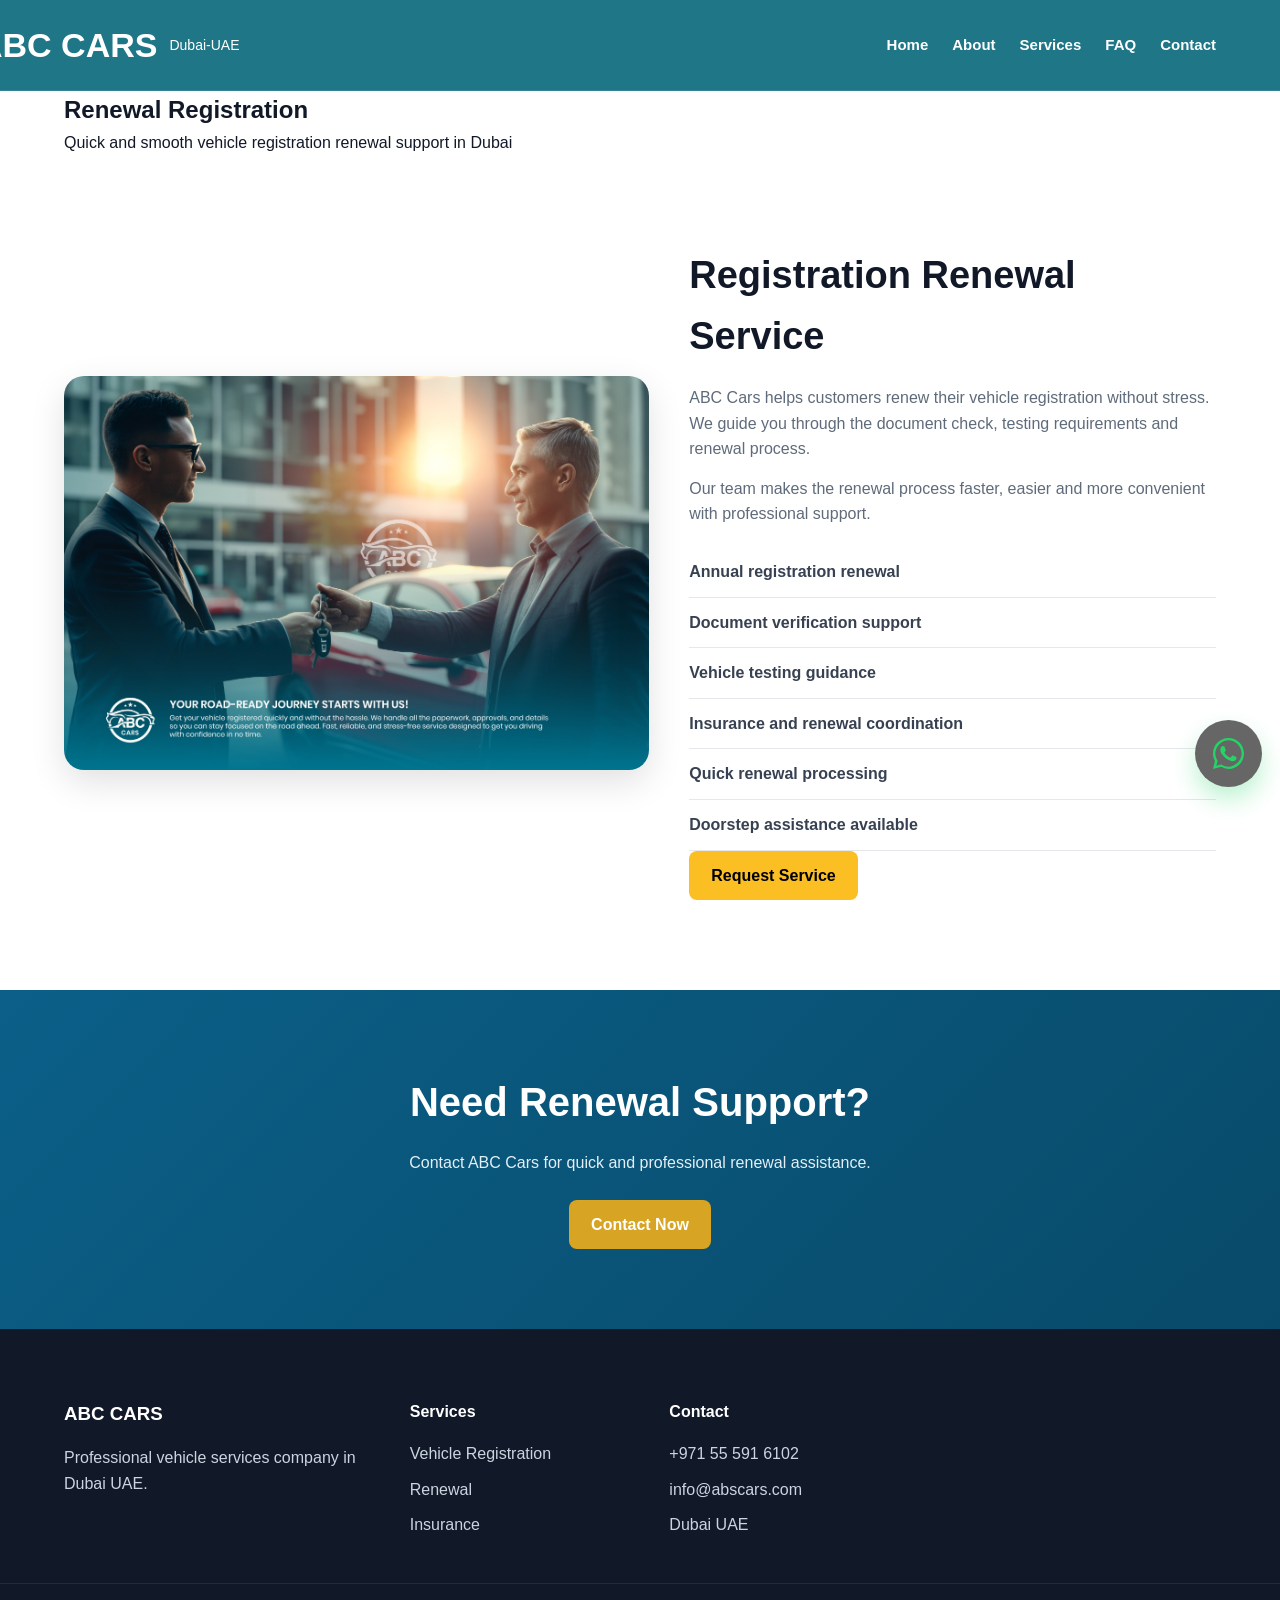
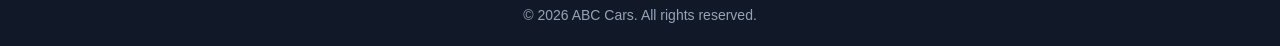
<file: renewal-registration.html>
<!DOCTYPE html>
<html lang="en">
<head>
  <meta charset="UTF-8">
  <meta name="viewport" content="width=device-width, initial-scale=1.0">
  <title>Renewal Registration - ABC Cars Dubai</title>
  <link rel="stylesheet" href="style.css">
</head>
<body>

  <header class="navbar">
    <div class="container nav-wrap">
      <div class="logo">
        <img src="images/ABC Cars Lgo-01-02.png" alt="ABC Cars Logo">
        <div class="logo-text">
          <h2>ABC CARS</h2>
          <p>Dubai-UAE</p>
        </div>
      </div>

      <button class="hamburger" id="menuBtn">☰</button>

      <ul class="nav-links" id="navLinks">
        <li><a href="index.html">Home</a></li>
        <li><a href="about.html">About</a></li>
        <li><a class="active" href="services.html">Services</a></li>
        <li><a href="faq.html">FAQ</a></li>
        <li><a href="contact.html">Contact</a></li>
      </ul>
    </div>
  </header>

  <section class="page-hero">
    <div class="container">
      <h1>Renewal Registration</h1>
      <p>Quick and smooth vehicle registration renewal support in Dubai</p>
    </div>
  </section>

  <section class="section-padding">
    <div class="container service-detail">
      <div>
        <img src="images/abc2.jpeg" alt="Renewal Registration Service">
      </div>

      <div class="service-detail-content">
        <h2>Registration Renewal Service</h2>

        <p>
          ABC Cars helps customers renew their vehicle registration without stress.
          We guide you through the document check, testing requirements and renewal process.
        </p>

        <p>
          Our team makes the renewal process faster, easier and more convenient with professional support.
        </p>

        <ul class="detail-list">
          <li>Annual registration renewal</li>
          <li>Document verification support</li>
          <li>Vehicle testing guidance</li>
          <li>Insurance and renewal coordination</li>
          <li>Quick renewal processing</li>
          <li>Doorstep assistance available</li>
        </ul>

        <a href="contact.html" class="btn btn-primary">Request Service</a>
      </div>
    </div>
  </section>

  <section class="cta-section">
    <div class="container">
      <h2>Need Renewal Support?</h2>
      <p>Contact ABC Cars for quick and professional renewal assistance.</p>
      <a href="contact.html" class="btn btn-secondary">Contact Now</a>
    </div>
  </section>

  <footer class="footer">
    <div class="container footer-grid">
      <div>
        <h3>ABC CARS</h3>
        <p>Professional vehicle services company in Dubai UAE.</p>
      </div>

      <div>
        <h4>Services</h4>
        <ul class="footer-links">
          <li><a href="vehicle-registration.html">Vehicle Registration</a></li>
          <li><a href="renewal-registration.html">Renewal</a></li>
          <li><a href="vehicle-insurance.html">Insurance</a></li>
        </ul>
      </div>

      <div>
        <h4>Contact</h4>
        <p>+971 55 591 6102</p>
        <p>info@abscars.com</p>
        <p>Dubai UAE</p>
      </div>
    </div>

    <div class="footer-bottom">
      © 2026 ABC Cars. All rights reserved.
    </div>
  </footer>

<!-- WHATSAPP -->

<a href="https://wa.me/971555916102?text=Hi%20ABC%20Cars,%20I%20need%20your%20service"
   class="whatsapp-float"
   target="_blank">

  <svg class="wa-icon" viewBox="0 0 32 32">
    <path fill="#25D366" d="M16 0C7.163 0 0 7.163 0 16c0 2.823.737 5.471 2.027 7.777L0 32l8.43-2.212A15.92 15.92 0 0 0 16 32c8.837 0 16-7.163 16-16S24.837 0 16 0zm0 29.6c-2.496 0-4.92-.668-7.03-1.93l-.503-.3-5.003 1.312 1.334-4.87-.327-.51A13.55 13.55 0 0 1 2.4 16C2.4 8.94 8.94 2.4 16 2.4S29.6 8.94 29.6 16 23.06 29.6 16 29.6zm7.49-10.15c-.41-.205-2.43-1.2-2.81-1.34-.38-.14-.66-.205-.94.205-.28.41-1.08 1.34-1.32 1.62-.24.28-.48.31-.89.105-.41-.205-1.73-.64-3.3-2.04-1.22-1.09-2.04-2.43-2.28-2.84-.24-.41-.025-.63.18-.835.185-.185.41-.48.615-.72.205-.24.27-.41.41-.685.14-.28.07-.515-.035-.72-.105-.205-.94-2.265-1.285-3.1-.335-.805-.675-.695-.94-.71l-.8-.015c-.28 0-.72.105-1.095.515-.375.41-1.44 1.41-1.44 3.435 0 2.025 1.475 3.98 1.68 4.255.205.275 2.9 4.425 7.02 6.205.98.425 1.745.68 2.34.87.98.31 1.87.265 2.57.16.785-.12 2.43-.99 2.775-1.95.345-.96.345-1.785.24-1.95-.105-.165-.38-.27-.79-.475z"/>
  </svg>

</a>

  <script src="script.js"></script>
</body>
</html>
</file>
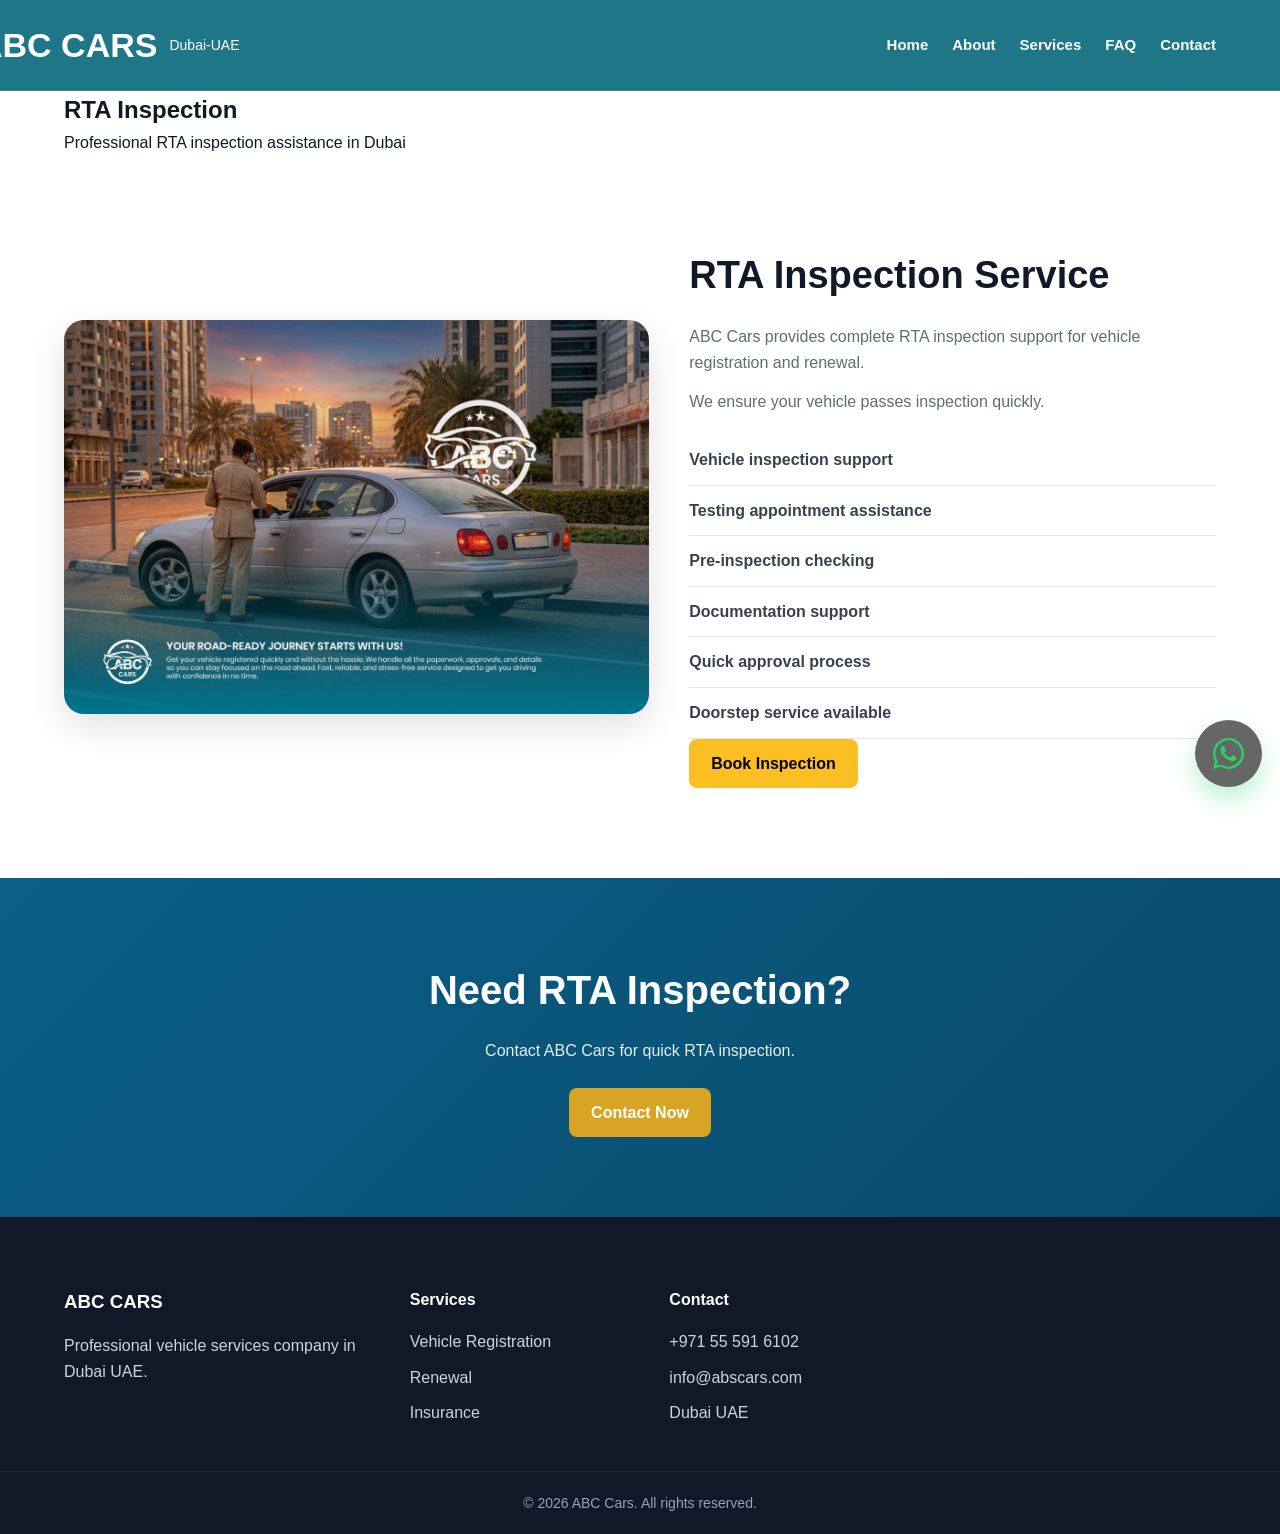
<file: rta-inspection.html>
<!DOCTYPE html>
<html lang="en">
<head>
<meta charset="UTF-8">
<meta name="viewport" content="width=device-width, initial-scale=1.0">
<title>RTA Inspection - ABC Cars Dubai</title>

<link rel="stylesheet" href="style.css">
</head>

<body>

<header class="navbar">
  <div class="container nav-wrap">

    <div class="logo">
      <img src="images/ABC Cars Lgo-01-02.png">
      <div class="logo-text">
        <h2>ABC CARS</h2>
        <p>Dubai-UAE</p>
      </div>
    </div>

    <button class="hamburger" id="menuBtn">☰</button>

    <ul class="nav-links" id="navLinks">
      <li><a href="index.html">Home</a></li>
      <li><a href="about.html">About</a></li>
      <li><a class="active" href="services.html">Services</a></li>
      <li><a href="faq.html">FAQ</a></li>
      <li><a href="contact.html">Contact</a></li>
    </ul>

  </div>
</header>

<section class="page-hero">
  <div class="container">
    <h1>RTA Inspection</h1>
    <p>Professional RTA inspection assistance in Dubai</p>
  </div>
</section>

<section class="section-padding">
<div class="container service-detail">

<div>
<img src="images/rta.jpeg">
</div>

<div class="service-detail-content">

<h2>RTA Inspection Service</h2>

<p>
ABC Cars provides complete RTA inspection support
for vehicle registration and renewal.
</p>

<p>
We ensure your vehicle passes inspection quickly.
</p>

<ul class="detail-list">
<li>Vehicle inspection support</li>
<li>Testing appointment assistance</li>
<li>Pre-inspection checking</li>
<li>Documentation support</li>
<li>Quick approval process</li>
<li>Doorstep service available</li>
</ul>

<a href="contact.html" class="btn btn-primary">Book Inspection</a>

</div>
</div>
</section>

<section class="cta-section">
<div class="container">
<h2>Need RTA Inspection?</h2>
<p>Contact ABC Cars for quick RTA inspection.</p>
<a href="contact.html" class="btn btn-secondary">Contact Now</a>
</div>
</section>

<footer class="footer">
<div class="container footer-grid">

<div>
<h3>ABC CARS</h3>
<p>Professional vehicle services company in Dubai UAE.</p>
</div>

<div>
<h4>Services</h4>
<ul class="footer-links">
<li><a href="vehicle-registration.html">Vehicle Registration</a></li>
<li><a href="renewal-registration.html">Renewal</a></li>
<li><a href="vehicle-insurance.html">Insurance</a></li>
</ul>
</div>

<div>
<h4>Contact</h4>
<p>+971 55 591 6102</p>
<p>info@abscars.com</p>
<p>Dubai UAE</p>
</div>

</div>

<div class="footer-bottom">
© 2026 ABC Cars. All rights reserved.
</div>
</footer>

<!-- WHATSAPP -->

<a href="https://wa.me/971555916102?text=Hi%20ABC%20Cars,%20I%20need%20your%20service"
   class="whatsapp-float"
   target="_blank">

  <svg class="wa-icon" viewBox="0 0 32 32">
    <path fill="#25D366" d="M16 0C7.163 0 0 7.163 0 16c0 2.823.737 5.471 2.027 7.777L0 32l8.43-2.212A15.92 15.92 0 0 0 16 32c8.837 0 16-7.163 16-16S24.837 0 16 0zm0 29.6c-2.496 0-4.92-.668-7.03-1.93l-.503-.3-5.003 1.312 1.334-4.87-.327-.51A13.55 13.55 0 0 1 2.4 16C2.4 8.94 8.94 2.4 16 2.4S29.6 8.94 29.6 16 23.06 29.6 16 29.6zm7.49-10.15c-.41-.205-2.43-1.2-2.81-1.34-.38-.14-.66-.205-.94.205-.28.41-1.08 1.34-1.32 1.62-.24.28-.48.31-.89.105-.41-.205-1.73-.64-3.3-2.04-1.22-1.09-2.04-2.43-2.28-2.84-.24-.41-.025-.63.18-.835.185-.185.41-.48.615-.72.205-.24.27-.41.41-.685.14-.28.07-.515-.035-.72-.105-.205-.94-2.265-1.285-3.1-.335-.805-.675-.695-.94-.71l-.8-.015c-.28 0-.72.105-1.095.515-.375.41-1.44 1.41-1.44 3.435 0 2.025 1.475 3.98 1.68 4.255.205.275 2.9 4.425 7.02 6.205.98.425 1.745.68 2.34.87.98.31 1.87.265 2.57.16.785-.12 2.43-.99 2.775-1.95.345-.96.345-1.785.24-1.95-.105-.165-.38-.27-.79-.475z"/>
  </svg>

</a>

<script src="script.js"></script>

</body>
</html>
</file>
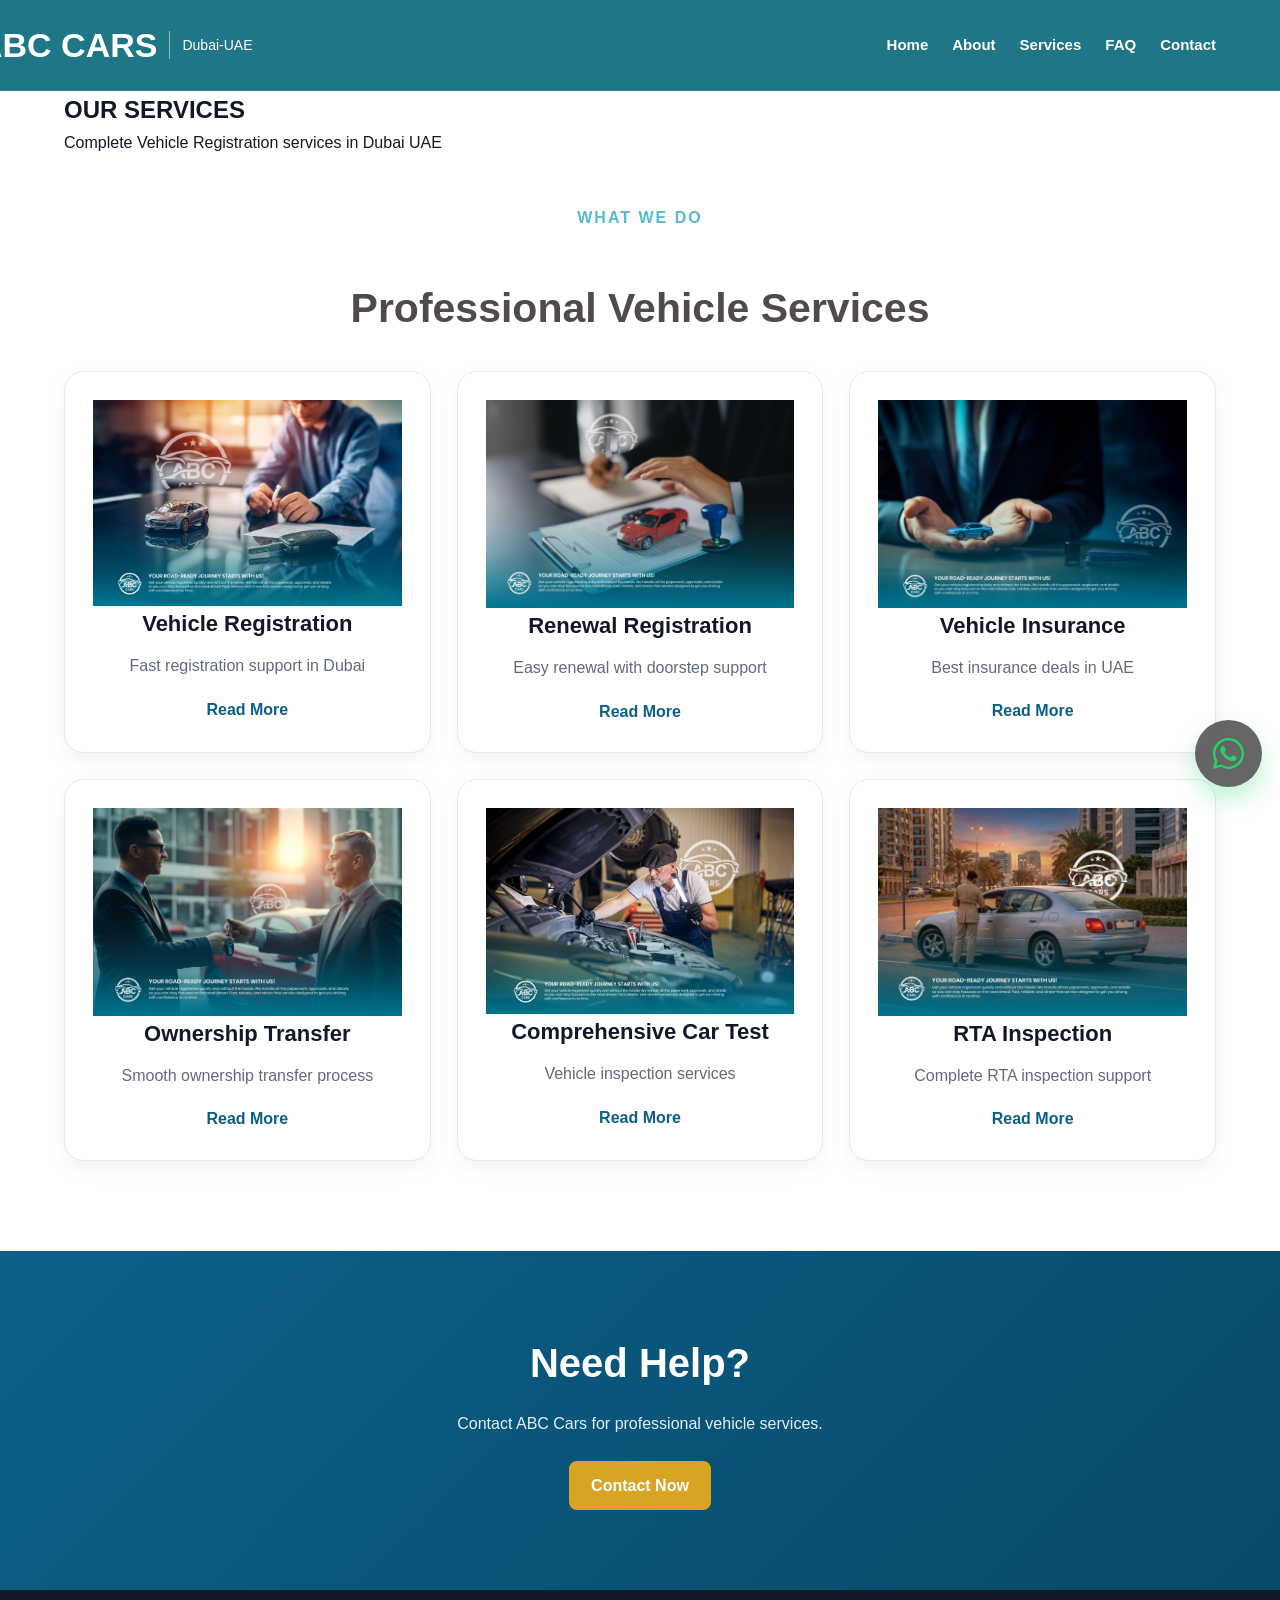
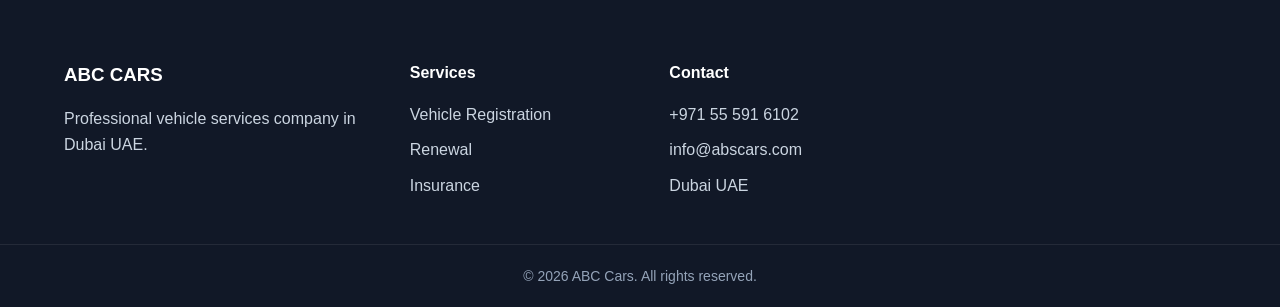
<file: services.html>
<!DOCTYPE html>
<html lang="en">
<head>
<meta charset="UTF-8">
<meta name="viewport" content="width=device-width, initial-scale=1.0">
<title>Services - ABC Cars Dubai</title>

<link rel="stylesheet" href="style.css">
</head>

<body class="services-page">

<!-- NAVBAR -->
<header class="navbar">
  <div class="container nav-wrap">

    <div class="logo">
  <img src="images/ABC Cars Lgo-01-02.png" alt="Logo">

  <div class="logo-text">
    <h2>ABC CARS</h2>
    <span class="divider"></span>
    <p>Dubai-UAE</p>
  </div>
</div>

    <button class="hamburger" id="menuBtn">☰</button>

    <ul class="nav-links" id="navLinks">
      <li><a href="index.html">Home</a></li>
      <li><a href="about.html">About</a></li>
      <li><a class="active" href="services.html">Services</a></li>
      <li><a href="faq.html">FAQ</a></li>
      <li><a href="contact.html">Contact</a></li>
    </ul>

  </div>
</header>

<!-- PAGE HERO -->
<section class="page-hero">
  <div class="container">
    <h1>OUR SERVICES</h1>
    <p>Complete Vehicle Registration services in Dubai UAE</p>
  </div>
</section>

<!-- SERVICES -->
<section class="section-padding">
<div class="container text-center">

<span class="section-tag">WHAT WE DO</span>
<h2 class="section-title">Professional Vehicle Services</h2>

<div class="services-grid">

<div class="service-card">
        <img src="images/registration.jpeg" alt="">
        <h3>Vehicle Registration</h3>
        <p>Fast registration support in Dubai</p>
        <a href="vehicle-registration.html">Read More</a>
      </div>

      <div class="service-card">
        <img src="images/renewal.jpeg" alt="">
        <h3>Renewal Registration</h3>
        <p>Easy renewal with doorstep support</p>
        <a href="renewal-registration.html">Read More</a>
      </div>

      <div class="service-card">
        <img src="images/insurance.jpeg" alt="">
        <h3>Vehicle Insurance</h3>
        <p>Best insurance deals in UAE</p>
        <a href="vehicle-insurance.html">Read More</a>
      </div>

      <div class="service-card">
        <img src="images/abc2.jpeg" alt="">
        <h3>Ownership Transfer</h3>
        <p>Smooth ownership transfer process</p>
        <a href="ownership-transfer.html">Read More</a>
      </div>

      <div class="service-card">
        <img src="images/abc1.jpeg" alt="">
        <h3>Comprehensive Car Test</h3>
        <p>Vehicle inspection services</p>
        <a href="car-test.html">Read More</a>
      </div>

      <div class="service-card">
        <img src="images/rta.jpeg" alt="">
        <h3>RTA Inspection</h3>
        <p>Complete RTA inspection support</p>
        <a href="rta-inspection.html">Read More</a>
      </div>


</div>
</div>
</section>

<!-- CTA -->
<section class="cta-section">
<div class="container">
<h2>Need Help?</h2>
<p>Contact ABC Cars for professional vehicle services.</p>
<a href="contact.html" class="btn btn-secondary">Contact Now</a>
</div>
</section>

<!-- FOOTER -->
<footer class="footer">
<div class="container footer-grid">

<div>
<h3>ABC CARS</h3>
<p>Professional vehicle services company in Dubai UAE.</p>
</div>

<div>
<h4>Services</h4>
<ul class="footer-links">
<li><a href="vehicle-registration.html">Vehicle Registration</a></li>
<li><a href="renewal-registration.html">Renewal</a></li>
<li><a href="vehicle-insurance.html">Insurance</a></li>
</ul>
</div>

<div>
<h4>Contact</h4>
<p>+971 55 591 6102</p>
<p>info@abscars.com</p>
<p>Dubai UAE</p>
</div>

</div>

<div class="footer-bottom">
© 2026 ABC Cars. All rights reserved.
</div>
</footer>

<!-- WHATSAPP -->

<a href="https://wa.me/971555916102?text=Hi%20ABC%20Cars,%20I%20need%20your%20service"
   class="whatsapp-float"
   target="_blank">

  <svg class="wa-icon" viewBox="0 0 32 32">
    <path fill="#25D366" d="M16 0C7.163 0 0 7.163 0 16c0 2.823.737 5.471 2.027 7.777L0 32l8.43-2.212A15.92 15.92 0 0 0 16 32c8.837 0 16-7.163 16-16S24.837 0 16 0zm0 29.6c-2.496 0-4.92-.668-7.03-1.93l-.503-.3-5.003 1.312 1.334-4.87-.327-.51A13.55 13.55 0 0 1 2.4 16C2.4 8.94 8.94 2.4 16 2.4S29.6 8.94 29.6 16 23.06 29.6 16 29.6zm7.49-10.15c-.41-.205-2.43-1.2-2.81-1.34-.38-.14-.66-.205-.94.205-.28.41-1.08 1.34-1.32 1.62-.24.28-.48.31-.89.105-.41-.205-1.73-.64-3.3-2.04-1.22-1.09-2.04-2.43-2.28-2.84-.24-.41-.025-.63.18-.835.185-.185.41-.48.615-.72.205-.24.27-.41.41-.685.14-.28.07-.515-.035-.72-.105-.205-.94-2.265-1.285-3.1-.335-.805-.675-.695-.94-.71l-.8-.015c-.28 0-.72.105-1.095.515-.375.41-1.44 1.41-1.44 3.435 0 2.025 1.475 3.98 1.68 4.255.205.275 2.9 4.425 7.02 6.205.98.425 1.745.68 2.34.87.98.31 1.87.265 2.57.16.785-.12 2.43-.99 2.775-1.95.345-.96.345-1.785.24-1.95-.105-.165-.38-.27-.79-.475z"/>
  </svg>

</a>

<script src="script.js"></script>

</body>
</html>
</file>
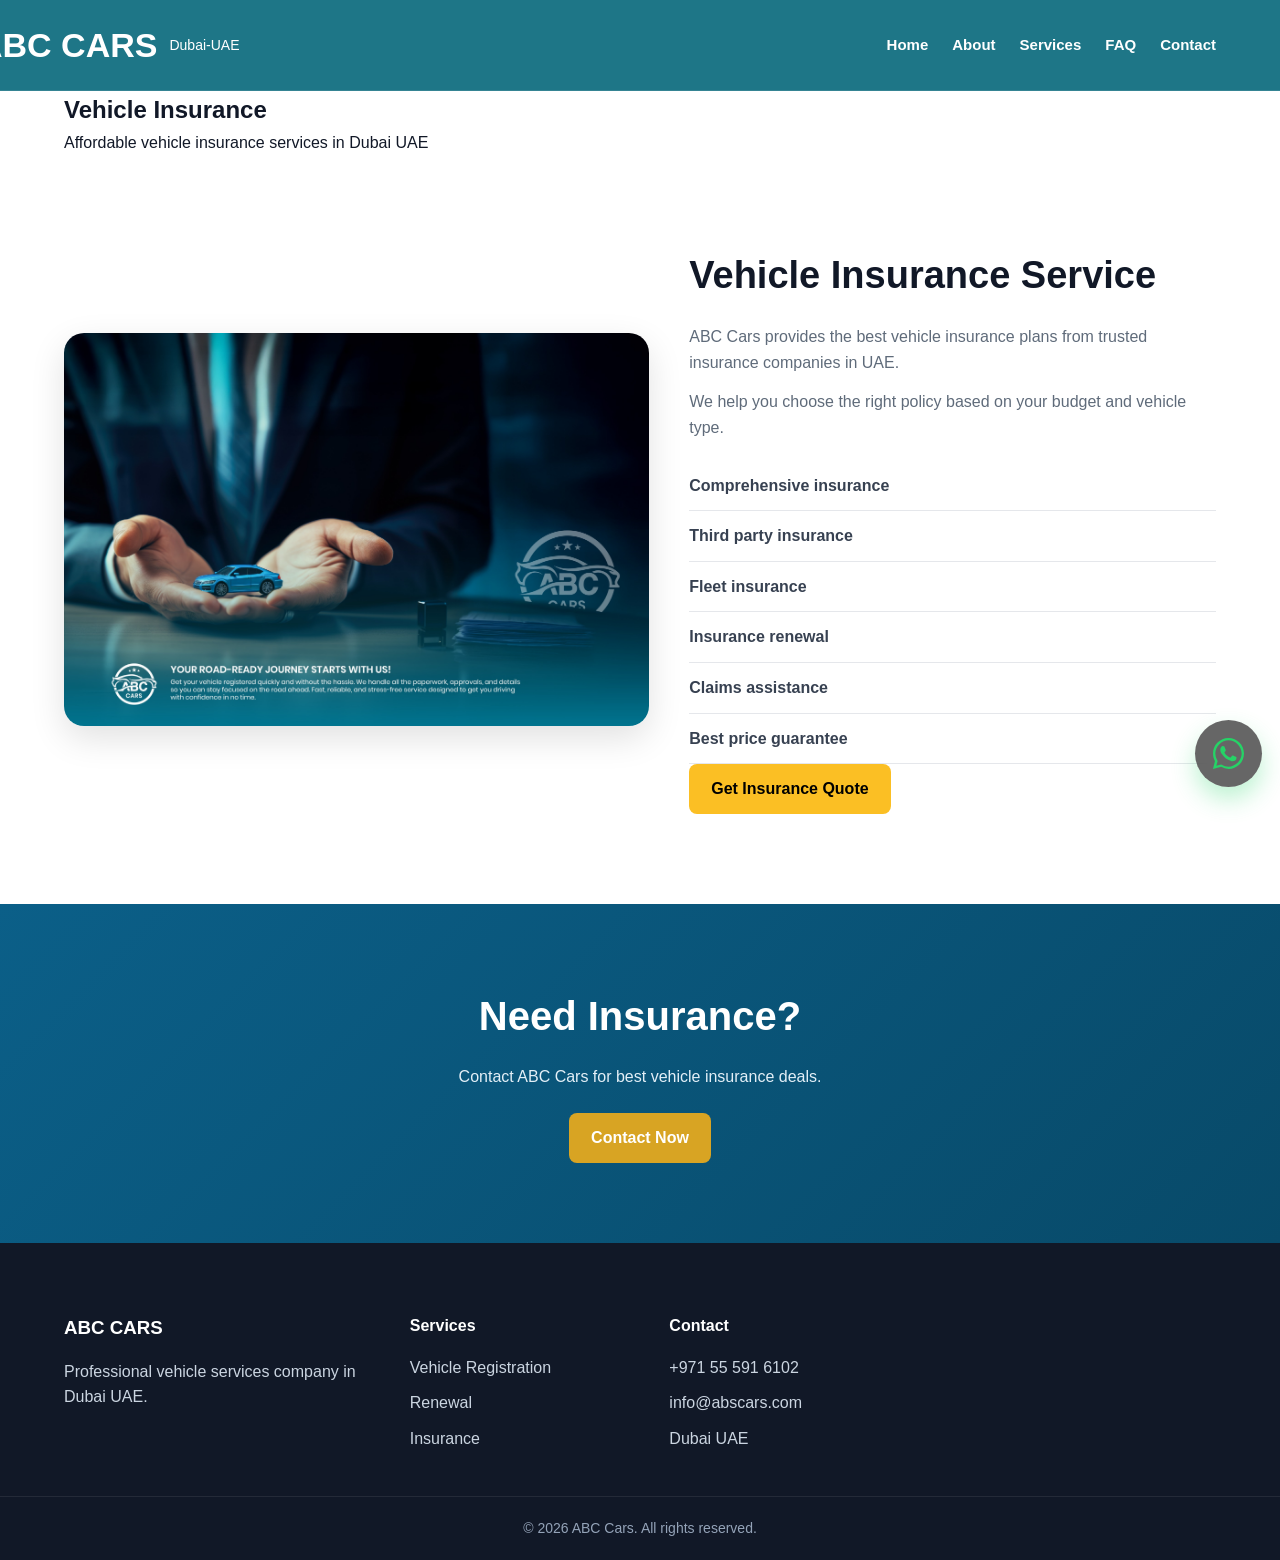
<file: vehicle-insurance.html>
<!DOCTYPE html>
<html lang="en">
<head>
  <meta charset="UTF-8">
  <meta name="viewport" content="width=device-width, initial-scale=1.0">
  <title>Vehicle Insurance - ABC Cars Dubai</title>
  <link rel="stylesheet" href="style.css">
</head>
<body>

<header class="navbar">
  <div class="container nav-wrap">
    <div class="logo">
      <img src="images/ABC Cars Lgo-01-02.png">
      <div class="logo-text">
        <h2>ABC CARS</h2>
        <p>Dubai-UAE</p>
      </div>
    </div>

    <button class="hamburger" id="menuBtn">☰</button>

    <ul class="nav-links" id="navLinks">
      <li><a href="index.html">Home</a></li>
      <li><a href="about.html">About</a></li>
      <li><a class="active" href="services.html">Services</a></li>
      <li><a href="faq.html">FAQ</a></li>
      <li><a href="contact.html">Contact</a></li>
    </ul>
  </div>
</header>

<section class="page-hero">
  <div class="container">
    <h1>Vehicle Insurance</h1>
    <p>Affordable vehicle insurance services in Dubai UAE</p>
  </div>
</section>

<section class="section-padding">
<div class="container service-detail">

<div>
<img src="images/insurance.jpeg">
</div>

<div class="service-detail-content">

<h2>Vehicle Insurance Service</h2>

<p>
ABC Cars provides the best vehicle insurance plans from
trusted insurance companies in UAE.
</p>

<p>
We help you choose the right policy based on your budget
and vehicle type.
</p>

<ul class="detail-list">
<li>Comprehensive insurance</li>
<li>Third party insurance</li>
<li>Fleet insurance</li>
<li>Insurance renewal</li>
<li>Claims assistance</li>
<li>Best price guarantee</li>
</ul>

<a href="contact.html" class="btn btn-primary">Get Insurance Quote</a>

</div>
</div>
</section>

<section class="cta-section">
<div class="container">
<h2>Need Insurance?</h2>
<p>Contact ABC Cars for best vehicle insurance deals.</p>
<a href="contact.html" class="btn btn-secondary">Contact Now</a>
</div>
</section>

<footer class="footer">
<div class="container footer-grid">

<div>
<h3>ABC CARS</h3>
<p>Professional vehicle services company in Dubai UAE.</p>
</div>

<div>
<h4>Services</h4>
<ul class="footer-links">
<li><a href="vehicle-registration.html">Vehicle Registration</a></li>
<li><a href="renewal-registration.html">Renewal</a></li>
<li><a href="vehicle-insurance.html">Insurance</a></li>
</ul>
</div>

<div>
<h4>Contact</h4>
<p>+971 55 591 6102</p>
<p>info@abscars.com</p>
<p>Dubai UAE</p>
</div>

</div>

<div class="footer-bottom">
© 2026 ABC Cars. All rights reserved.
</div>
</footer>

<!-- WHATSAPP -->

<a href="https://wa.me/971555916102?text=Hi%20ABC%20Cars,%20I%20need%20your%20service"
   class="whatsapp-float"
   target="_blank">

  <svg class="wa-icon" viewBox="0 0 32 32">
    <path fill="#25D366" d="M16 0C7.163 0 0 7.163 0 16c0 2.823.737 5.471 2.027 7.777L0 32l8.43-2.212A15.92 15.92 0 0 0 16 32c8.837 0 16-7.163 16-16S24.837 0 16 0zm0 29.6c-2.496 0-4.92-.668-7.03-1.93l-.503-.3-5.003 1.312 1.334-4.87-.327-.51A13.55 13.55 0 0 1 2.4 16C2.4 8.94 8.94 2.4 16 2.4S29.6 8.94 29.6 16 23.06 29.6 16 29.6zm7.49-10.15c-.41-.205-2.43-1.2-2.81-1.34-.38-.14-.66-.205-.94.205-.28.41-1.08 1.34-1.32 1.62-.24.28-.48.31-.89.105-.41-.205-1.73-.64-3.3-2.04-1.22-1.09-2.04-2.43-2.28-2.84-.24-.41-.025-.63.18-.835.185-.185.41-.48.615-.72.205-.24.27-.41.41-.685.14-.28.07-.515-.035-.72-.105-.205-.94-2.265-1.285-3.1-.335-.805-.675-.695-.94-.71l-.8-.015c-.28 0-.72.105-1.095.515-.375.41-1.44 1.41-1.44 3.435 0 2.025 1.475 3.98 1.68 4.255.205.275 2.9 4.425 7.02 6.205.98.425 1.745.68 2.34.87.98.31 1.87.265 2.57.16.785-.12 2.43-.99 2.775-1.95.345-.96.345-1.785.24-1.95-.105-.165-.38-.27-.79-.475z"/>
  </svg>

</a>

<script src="script.js"></script>

</body>
</html>
</file>
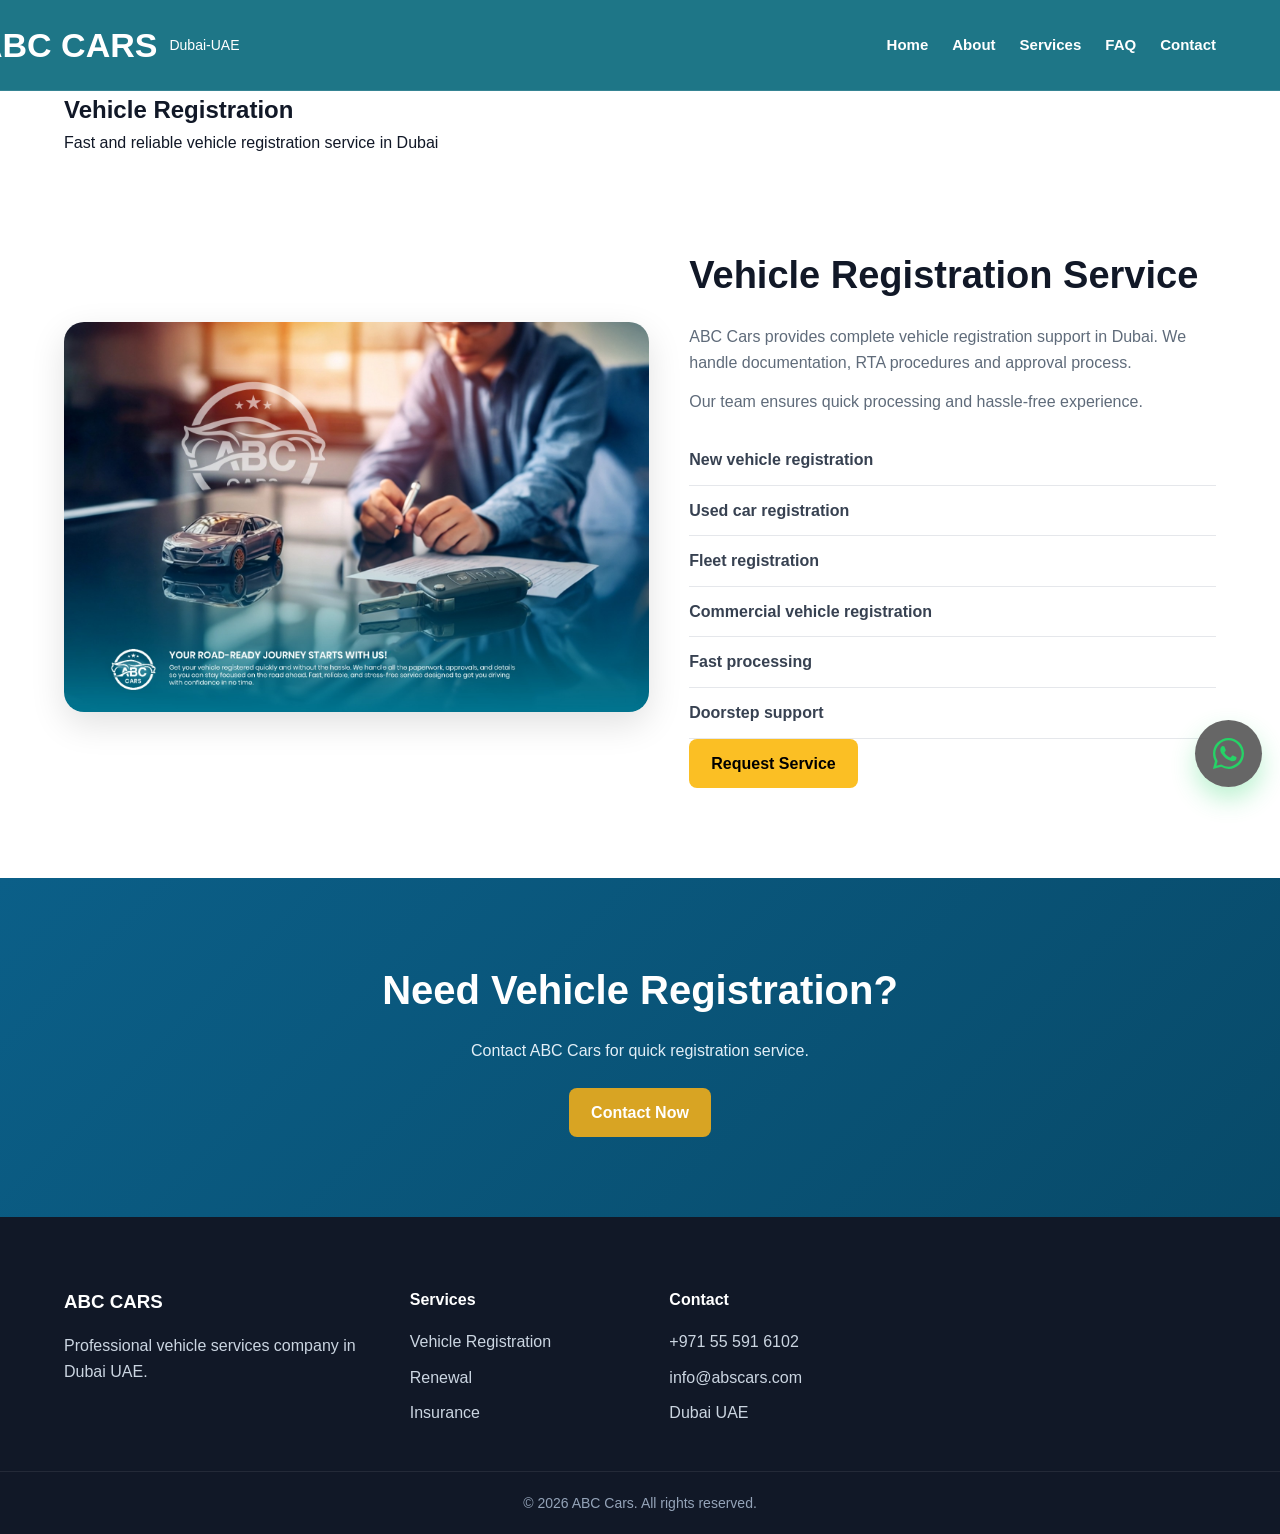
<file: vehicle-registration.html>
<!DOCTYPE html>
<html lang="en">
<head>
<meta charset="UTF-8">
<meta name="viewport" content="width=device-width, initial-scale=1.0">
<title>Vehicle Registration - ABC Cars Dubai</title>

<link rel="stylesheet" href="style.css">
</head>

<body>

<!-- NAVBAR -->
<header class="navbar">
  <div class="container nav-wrap">

    <div class="logo">
      <img src="images/ABC Cars Lgo-01-02.png">
      <div class="logo-text">
        <h2>ABC CARS</h2>
        <p>Dubai-UAE</p>
      </div>
    </div>

    <button class="hamburger" id="menuBtn">☰</button>

    <ul class="nav-links" id="navLinks">
      <li><a href="index.html">Home</a></li>
      <li><a href="about.html">About</a></li>
      <li><a class="active" href="services.html">Services</a></li>
      <li><a href="faq.html">FAQ</a></li>
      <li><a href="contact.html">Contact</a></li>
    </ul>

  </div>
</header>

<!-- PAGE HERO -->
<section class="page-hero">
  <div class="container">
    <h1>Vehicle Registration</h1>
    <p>Fast and reliable vehicle registration service in Dubai</p>
  </div>
</section>

<!-- SERVICE DETAIL -->
<section class="section-padding">
<div class="container service-detail">

<div>
<img src="images/registration.jpeg">
</div>

<div class="service-detail-content">

<h2>Vehicle Registration Service</h2>

<p>
ABC Cars provides complete vehicle registration support in Dubai.
We handle documentation, RTA procedures and approval process.
</p>

<p>
Our team ensures quick processing and hassle-free experience.
</p>

<ul class="detail-list">
<li>New vehicle registration</li>
<li>Used car registration</li>
<li>Fleet registration</li>
<li>Commercial vehicle registration</li>
<li>Fast processing</li>
<li>Doorstep support</li>
</ul>

<a href="contact.html" class="btn btn-primary">Request Service</a>

</div>

</div>
</section>

<!-- CTA -->
<section class="cta-section">
<div class="container">
<h2>Need Vehicle Registration?</h2>
<p>Contact ABC Cars for quick registration service.</p>
<a href="contact.html" class="btn btn-secondary">Contact Now</a>
</div>
</section>

<!-- FOOTER -->
<footer class="footer">
<div class="container footer-grid">

<div>
<h3>ABC CARS</h3>
<p>Professional vehicle services company in Dubai UAE.</p>
</div>

<div>
<h4>Services</h4>
<ul class="footer-links">
<li><a href="vehicle-registration.html">Vehicle Registration</a></li>
<li><a href="renewal-registration.html">Renewal</a></li>
<li><a href="vehicle-insurance.html">Insurance</a></li>
</ul>
</div>

<div>
<h4>Contact</h4>
<p>+971 55 591 6102</p>
<p>info@abscars.com</p>
<p>Dubai UAE</p>
</div>

</div>

<div class="footer-bottom">
© 2026 ABC Cars. All rights reserved.
</div>
</footer>

<!-- WHATSAPP -->

<a href="https://wa.me/971555916102?text=Hi%20ABC%20Cars,%20I%20need%20your%20service"
   class="whatsapp-float"
   target="_blank">

  <svg class="wa-icon" viewBox="0 0 32 32">
    <path fill="#25D366" d="M16 0C7.163 0 0 7.163 0 16c0 2.823.737 5.471 2.027 7.777L0 32l8.43-2.212A15.92 15.92 0 0 0 16 32c8.837 0 16-7.163 16-16S24.837 0 16 0zm0 29.6c-2.496 0-4.92-.668-7.03-1.93l-.503-.3-5.003 1.312 1.334-4.87-.327-.51A13.55 13.55 0 0 1 2.4 16C2.4 8.94 8.94 2.4 16 2.4S29.6 8.94 29.6 16 23.06 29.6 16 29.6zm7.49-10.15c-.41-.205-2.43-1.2-2.81-1.34-.38-.14-.66-.205-.94.205-.28.41-1.08 1.34-1.32 1.62-.24.28-.48.31-.89.105-.41-.205-1.73-.64-3.3-2.04-1.22-1.09-2.04-2.43-2.28-2.84-.24-.41-.025-.63.18-.835.185-.185.41-.48.615-.72.205-.24.27-.41.41-.685.14-.28.07-.515-.035-.72-.105-.205-.94-2.265-1.285-3.1-.335-.805-.675-.695-.94-.71l-.8-.015c-.28 0-.72.105-1.095.515-.375.41-1.44 1.41-1.44 3.435 0 2.025 1.475 3.98 1.68 4.255.205.275 2.9 4.425 7.02 6.205.98.425 1.745.68 2.34.87.98.31 1.87.265 2.57.16.785-.12 2.43-.99 2.775-1.95.345-.96.345-1.785.24-1.95-.105-.165-.38-.27-.79-.475z"/>
  </svg>

</a>

<script src="script.js"></script>

</body>
</html>
</file>
<file: style.css>
* {
  margin: 0;
  padding: 0;
  box-sizing: border-box;
}

:root {
  --primary: #0b5f88;
  --secondary: #d8a423;
  --dark: #202124;
  --dark-soft: #2f3136;
  --light: #f5f7fa;
  --white: #ffffff;
  --text: #5f6b7a;
  --border: #e5e7eb;
  --shadow: 0 12px 35px rgba(0, 0, 0, 0.12);
  --radius: 20px;
  --container: 1180px;
  --transition: 0.3s ease;
}

html {
  scroll-behavior: smooth;
}

body {
  font-family: Arial, Helvetica, sans-serif;
  color: #111827;
  background: var(--white);
  line-height: 1.6;
}

a {
  text-decoration: none;
  color: inherit;
  transition: var(--transition);
}

img {
  max-width: 100%;
  display: block;
}

ul {
  list-style: none;
}

.container {
  width: 90%;
  max-width: var(--container);
  margin: auto;
}

.section-padding {
  padding: 90px 0;
}

.btn {
  display: inline-flex;
  align-items: center;
  justify-content: center;
  gap: 10px;
  padding: 14px 26px;
  border-radius: 10px;
  font-weight: 700;
  border: none;
  cursor: pointer;
  transition: var(--transition);
}

.btn-primary {
  background: var(--primary);
  color: var(--white);
}

.btn-primary:hover {
  background: #084a69;
}

.btn-secondary {
  background: var(--secondary);
  color: var(--white);
}

.btn-secondary:hover {
  background: #b88d1c;
}

.btn-outline {
  border: 1px solid var(--white);
  color: var(--white);
  background: transparent;
}

.btn-outline:hover {
  background: var(--white);
  color: var(--primary);
}

.section-tag {
  display: inline-block;
  color: var(--secondary);
  font-size: 14px;
  font-weight: 700;
  letter-spacing: 1px;
  text-transform: uppercase;
  margin-bottom: 12px;
}

.section-title {
  font-size: 42px;
  line-height: 1.2;
  margin-bottom: 16px;
  color: #111827;
}

.section-desc {
  max-width: 700px;
  color: var(--text);
  font-size: 17px;
}

.text-center {
  text-align: center;
}



/* NAVBAR */
.navbar {
  position: sticky;
  top: 0;
  z-index: 999;
  background: #1E7687;   /* your primary color */
  border-bottom: 1px solid rgba(255,255,255,0.1);
}

.nav-wrap {
  display: flex;
  justify-content: space-between;
  align-items: center;
  gap: 20px;
  padding: 14px 0;
}

.logo {
  display: flex;
  align-items: center;
  gap: 12px;
  position: relative;
  right: 180px;
}

.logo img {
  width: 82px;              /* keep original size */
  transform: scale(1.25);   /* increase visually */
  transform-origin: left center;
}
.logo-text {
  display: flex;
  align-items: center;
  gap: 12px;
}
/* main title */
.logo-text h2 {
  font-size: 34px;
  color: #ffffff;
  margin: 0;
  line-height: 1;
}

/* divider line */
.logo-text .divider {
  width: 1px;
  height: 28px;
  background: rgba(255,255,255,0.5);
}

/* sub text */
.logo-text p {
  font-size: 14px;
  color: #fff;
  margin: 0;
}

.nav-links {
  display: flex;
  align-items: center;
  gap: 24px;
 
}

.nav-links li a {
  font-size: 15px;
  font-weight: 700;
  color: #ffffff;
  position: relative;
}

.nav-links li a:hover {
  color: #D4A017;   /* gold hover */
}

.nav-links li a::after {
  content: "";
  position: absolute;
  left: 0;
  bottom: -6px;
  width: 0%;
  height: 2px;
  display: none;
  background: var(--primary);
  transition: var(--transition);
}
.nav-links li a.active::after {
  width: 100%;
}

.nav-btn {
  display: flex;
  gap: 12px;
  align-items: center;
}

.hamburger {
  display: none;
  font-size: 28px;
  background: none;
  border: none;
  color: var(--primary);
  cursor: pointer;
}

.hero {
  position: relative;
  min-height: 100vh;
  display: flex;
  align-items: center;
  margin-top: -75px;

  padding: 0 0 40px;   /* ✅ remove top padding */
  padding-left: 60px;

  background: url("images/new\ bg.jpeg") center/cover no-repeat;
}

/* content */
.hero-content {
  margin-left: 0;
  max-width: 600px;
  color: #fff;
}

/* badge */
.hero-badge {
  display: inline-block;
  padding: 10px 18px;
  border-radius: 50px;
  background: rgba(0,0,0,0.35);
  color: #fff;
  margin-bottom: 20px;
  backdrop-filter: blur(4px);
}

/* heading */
.hero-content h1 {
  font-family: 'Montserrat', sans-serif;
  font-size: 68px;
  line-height: 1;
  font-weight: 800;
  margin-bottom: 18px;
  text-shadow: 0 5px 20px rgba(0,0,0,0.45);
}

/* text */
.hero-subtext {
  font-size: 18px;
  margin-bottom: 28px;
  color: #fff;
  text-shadow: 0 3px 12px rgba(0,0,0,0.45);
}

/* buttons */
.hero-buttons {
  display: flex;
  gap: 15px;
  margin-bottom: 30px;
}

/* contact */
.hero-contact-box {
  display: flex;
  gap: 16px;
}

.hero-contact-item {
  padding: 16px 18px;
  border-radius: 14px;
  background: rgba(0,0,0,0.35);
  border: 1px solid rgba(255,255,255,.25);
}
.hero-services {
position: absolute;
  bottom: 100px;   /* 👈 moved up from bottom */
  left: 0;
  width: 100%;

  display: flex;
  justify-content: center;
  gap: 55px;   /* 👈 gap between boxes */

  padding: 0 20px;
 
}

/* individual boxes */
.hero-service {
  background: rgba(0,0,0,0.6);
  padding: 14px 20px;
  border-radius: 8px;

  text-align: center;
  transition: 0.3s;
}

.hero-service:last-child {
  border-right: none;
}

.hero-service h4 {
  color: #fff;
  font-size: 16px;
  font-weight: 600;
  margin: 0;
}
/* hover */
.hero-service:hover {
  background: rgba(255,255,255,0.15);
  transform: translateY(-4px);
}

/* buttons style */
.btn {
  padding: 12px 22px;
  border-radius: 8px;
  text-decoration: none;
  font-weight: 600;
}

.btn-primary {
  background: #fbbf24;
  color: #000;
}

.btn-outline {
  border: 1px solid #fff;
  color: #fff;
}

.hero-phone {
  position: absolute;
  top: 120px;
  right: 40px;
  background: rgba(0,0,0,0.4);
  color: #fff;
  padding: 12px 18px;
  border-radius: 50px;
  font-weight: 600;
  text-decoration: none;
  backdrop-filter: blur(6px);
  transition: 0.3s;
}
.hero-call {
  position: absolute;
  top: 120px;
  right: 40px;

  width: 60px;
  height: 60px;
  border-radius: 50%;

  display: flex;
  align-items: center;
  justify-content: center;

  background: rgba(255,255,255,0.12);
  backdrop-filter: blur(10px);
  border: 1px solid rgba(255,255,255,0.2);

  box-shadow: 0 10px 30px rgba(0,0,0,0.25);

  text-decoration: none;
  transition: 0.3s ease;
}

.hero-icons {
  position: absolute;
  top: 280px;
  right: 40px;

  display: flex;
  flex-direction: column;
  gap: 50px;   /* tight spacing */
}
/* make phone icon red */
.hero-icon svg {
  fill: #ff3b3b;   /* red color */
}


/* common style */
.hero-icon {
  width: 50px;
  height: 50px;
  border-radius: 50%;

  display: flex;
  align-items: center;
  justify-content: center;

  background: #e11d48;
  box-shadow: 0 8px 20px rgba(225, 29, 72, 0.4);

  transition: 0.3s ease;
}
@keyframes whatsappPulse {
  0% {
    box-shadow: 0 0 0 0 rgba(37, 211, 102, 0.6);
  }
  70% {
    box-shadow: 0 0 0 18px rgba(37, 211, 102, 0);
  }
  100% {
    box-shadow: 0 0 0 0 rgba(37, 211, 102, 0);
  }
}

@keyframes callPulse {
  0% {
    box-shadow: 0 0 0 0 rgba(255, 59, 59, 0.6);
  }
  70% {
    box-shadow: 0 0 0 18px rgba(255, 59, 59, 0);
  }
  100% {
    box-shadow: 0 0 0 0 rgba(255, 59, 59, 0);
  }
}

.hero-icon {
  animation: callPulse 2s infinite;
}
.hero-whatsapp {
  animation: whatsappPulse 2s infinite;
}
.hero-whatsapp {
  width: 50px;
  height: 50px;
  border-radius: 50%;

  display: flex;
  align-items: center;
  justify-content: center;
  box-shadow: 0 8px 20px rgba(37, 211, 102, 0.4);

  position: relative;
  transition: 0.3s ease;
}
/* tooltip */
.icon-tooltip {
  position: absolute;
  right: 70px;
  top: 50%;
  transform: translateY(-50%);

  background: rgba(0,0,0,0.75);
  color: #fff;
  padding: 6px 12px;
  border-radius: 6px;
  font-size: 13px;
  white-space: nowrap;

  opacity: 0;
  visibility: hidden;
  transition: 0.3s ease;
}

/* show on hover */
.hero-icon:hover .icon-tooltip,
.hero-whatsapp:hover .icon-tooltip {
  opacity: 1;
  visibility: visible;
  right: 75px;
}
.hero-whatsapp {
  color: #25D366;   /* official WhatsApp green */
}

/* icon sizes */
.hero-icon svg
 {
  width: 24px;
  height: 24px;
  fill: #fff;
}

/* hover effects */
.hero-icon:hover {
  transform: scale(1.1);
  background: #D4A017;
}

.hero-icon:hover svg {
  fill: #000;
}

.hero-whatsapp:hover {
  transform: scale(1.1);
  background: rgba(255,255,255,0.2);
}

.hero-whatsapp:hover .wa-icon {
  fill: #fff;
}
/* ABOUT */

/* ABOUT HERO SECTION */
.about-hero-section {
  position: relative;
  height: 100vh;
  background: url("images/about bg.jpeg") center/cover no-repeat;
  color: #fff;
}

/* OVERLAY */
.about-overlay {
  position: absolute;
  inset: 0;
  background: rgba(0,0,0,0.55);

  display: flex;
  align-items: center;
  justify-content: flex-end;   /* move content right side */
}

/* WRAPPER */
.about-wrapper {
  width: 100%;
  display: flex;
  justify-content: flex-end;   /* right align */
  padding: 0 -22%;
}

/* CONTENT */
.about-content {
  max-width: 560px;
  text-align: left;           /* opposite of home */
}

/* SMALL TAG */
/* Move section-tag to top-left */

.section-tag{
  color: #57bace;
  letter-spacing: 2px;
  font-size: 16px;
  font-weight: 600;

  display: block;
  margin-bottom: 15px;
 

  transform: translateY(-40px); /* move upward */
}

/* MAIN TITLE */
.section-title {
  
  font-size: 41px;            /* same premium big style */
  font-weight: 800;
  line-height: 1.1;
  margin: 10px 0 38px;   /* less top margin */
  color: #504a4a;

  transform: translateY(-0px); /* move up */
}
.about-title{
    font-size: 41px;            /* same premium big style */
  font-weight: 800;
  line-height: 1.1;
  margin: 10px 0 38px;   /* less top margin */
  color: #ffffff;

  transform: translateY(-0px); /* move up */
}

/* TEXT */
.about-content p {
  font-size: 22px;
  line-height: 1.7;
  color: #fff;
  margin-bottom: 5px;
}

/* LIST */
.about-list {
  margin-top: 50px;
  list-style: none;
}

.about-list li {
  margin-bottom: 12px;
  font-size: 18px;
  color: #fff;
}

/* ===============================
   ABOUT SECTION RESPONSIVE
   ADD BELOW YOUR CURRENT CSS
================================= */

/* Tablet */
@media (max-width:1024px){

  .about-hero-section{
    height: auto;
    min-height: 100vh;
    background-position: center;
  }

  .about-overlay{
    justify-content: center;
    padding: 120px 40px 80px;
  }

  .about-wrapper{
    justify-content: center;
    padding: 0;
  }

  .about-content{
    max-width: 700px;
    text-align: left;
  }

  .section-tag{
    font-size: 18px;
    transform: translateY(0);
    margin-bottom: 18px;
  }

  .about-title,
  .section-title{
    font-size: 52px;
    line-height: 1.15;
    margin: 0 0 25px;
  }

  .about-content p{
    font-size: 22px;
    line-height: 1.7;
    margin-bottom: 15px;
  }

  .about-list{
    margin-top: 30px;
  }

  .about-list li{
    font-size: 20px;
    margin-bottom: 14px;
  }
}


/* Mobile */
@media (max-width:768px){

  /* More height for About Hero */

.about-hero-section{
  min-height: 120vh;   /* bigger than full screen */
  height: auto;
}

  .about-overlay{
    background: rgba(0, 0, 0, 0.65) !important; /* dark layer */
    padding: 110px 25px 60px;
  }

  .about-content{
    max-width: 100%;
  }

  .section-tag{
    font-size: 16px;
    letter-spacing: 1px;
    margin-bottom: 12px;
  }

  .about-title,
  .section-title{
    font-size: 36px;
    line-height: 1.2;
    margin-bottom: 18px;
  }

  .about-content p{
    font-size: 17px;
    line-height: 1.7;
    margin-bottom: 12px;
  }

  .about-list{
    margin-top: 22px;
  }

  .about-list li{
    font-size: 16px;
    margin-bottom: 10px;
  }
}


/* Small Mobile */
@media (max-width:480px){

  .about-overlay{
    padding: 95px 18px 50px;
  }

  .section-tag{
    font-size: 13px;
  }

  .about-title,
  .section-title{
    font-size: 28px;
  }

  .about-content p{
    font-size: 15px;
  }

  .about-list li{
    font-size: 14px;
  }
}
/* STATS */
.stats {
  background: var(--dark);
  color: var(--white);
  padding: 32px 0;
}

.stats-grid {
  display: grid;
  grid-template-columns: repeat(4, 1fr);
  gap: 22px;
}

.stat-box {
  background: rgba(255, 255, 255, 0.05);
  border-radius: 18px;
  padding: 24px 20px;
  text-align: center;
}

.stat-box h3 {
  font-size: 34px;
  color: var(--secondary);
  margin-bottom: 6px;
}

.stat-box p {
  color: #d1d5db;
}

/* SERVICES */
.services-grid {
  display: grid;
  grid-template-columns: repeat(3, 1fr);
  gap: 26px;
  margin-top: 40px;
}

.service-card {
  background: var(--white);
  border: 1px solid var(--border);
  border-radius: var(--radius);
  padding: 28px;
  box-shadow: 0 8px 22px rgba(0, 0, 0, 0.05);
  transition: var(--transition);
}

.service-card:hover {
  transform: translateY(-8px);
  box-shadow: var(--shadow);
}

.service-icon {
  width: 62px;
  height: 62px;
  border-radius: 16px;
  background: rgba(11, 95, 136, 0.1);
  color: var(--primary);
  display: flex;
  align-items: center;
  justify-content: center;
  font-size: 26px;
  font-weight: 800;
  margin-bottom: 18px;
}

.service-card h3 {
  font-size: 22px;
  margin-bottom: 12px;
  color: #111827;
}

.service-card p {
  color: var(--text);
  margin-bottom: 18px;
}

.service-card a {
  color: var(--primary);
  font-weight: 700;
}

/* SERVICE DETAIL */
.service-detail {
  display: grid;
  grid-template-columns: 1fr 0.9fr;
  gap: 40px;
  align-items: center;
}

.service-detail img {
  border-radius: var(--radius);
  box-shadow: var(--shadow);
}

.service-detail-content h2 {
  font-size: 38px;
  margin-bottom: 18px;
}

.service-detail-content p {
  margin-bottom: 14px;
  color: var(--text);
}

.detail-list {
  margin-top: 20px;
}

.detail-list li {
  padding: 12px 0;
  border-bottom: 1px solid #e5e7eb;
  color: #374151;
  font-weight: 600;
}

/* WHY CHOOSE */
.why-section {
  background: var(--light);
}

.why-grid {
  display: grid;
  grid-template-columns: repeat(4, 1fr);
  gap: 24px;
  margin-top: 40px;
}

.why-card {
  background: var(--white);
  border-radius: var(--radius);
  padding: 28px 22px;
  text-align: center;
  box-shadow: 0 8px 20px rgba(0, 0, 0, 0.05);
}

.why-card h3 {
  margin: 16px 0 10px;
  font-size: 21px;
}

.why-card p {
  color: var(--text);
}

/* TESTIMONIAL */
.testimonial-grid {
  display: grid;
  grid-template-columns: repeat(2, 1fr);
  gap: 24px;
  margin-top: 40px;
}

.testimonial-card {
  background: var(--white);
  border: 1px solid var(--border);
  border-radius: var(--radius);
  padding: 28px;
  box-shadow: 0 8px 20px rgba(0, 0, 0, 0.04);
}

.testimonial-card p {
  color: var(--text);
  margin-bottom: 16px;
}

.testimonial-card h4 {
  color: #111827;
  margin-bottom: 4px;
}

.testimonial-card span {
  color: #6b7280;
  font-size: 14px;
}

/* FAQ */
.faq-wrapper {
  max-width: 950px;
  margin: 40px auto 0;
}

.faq-item {
  border: 1px solid var(--border);
  border-radius: 14px;
  margin-bottom: 16px;
  overflow: hidden;
  background: var(--white);
}

.faq-question {
  width: 100%;
  border: none;
  background: var(--white);
  padding: 20px 22px;
  text-align: left;
  font-size: 18px;
  font-weight: 700;
  cursor: pointer;
  color: #1f2937;
  display: flex;
  justify-content: space-between;
  align-items: center;
}

.faq-answer {
  display: none;
  padding: 0 22px 20px;
  color: var(--text);
}

.faq-item.active .faq-answer {
  display: block;
}

.faq-item.active .faq-question {
  color: var(--primary);
}

/* CONTACT */
.contact-grid {
  display: grid;
  grid-template-columns: 0.9fr 1.1fr;
  gap: 30px;
  margin-top: 40px;
}

.contact-info {
  background: var(--dark);
  color: var(--white);
  padding: 35px;
  border-radius: var(--radius);
}

.contact-info h3 {
  font-size: 28px;
  margin-bottom: 20px;
}

.contact-info p {
  color: #d1d5db;
  margin-bottom: 14px;
}

.contact-card {
  margin-bottom: 18px;
  padding-bottom: 18px;
  border-bottom: 1px solid rgba(255, 255, 255, 0.12);
}

.contact-form {
  background: var(--white);
  padding: 35px;
  border-radius: var(--radius);
  box-shadow: var(--shadow);
}

.form-group {
  margin-bottom: 18px;
}

.form-group input,
.form-group select,
.form-group textarea {
  width: 100%;
  padding: 15px 16px;
  border: 1px solid var(--border);
  border-radius: 10px;
  font-size: 15px;
  outline: none;
}

.form-group input:focus,
.form-group select:focus,
.form-group textarea:focus {
  border-color: var(--primary);
}

.form-group textarea {
  resize: vertical;
  min-height: 140px;
}

/* CTA */
.cta-section {
  background: linear-gradient(135deg, var(--primary), #084a69);
  color: var(--white);
  padding: 80px 0;
  text-align: center;
}

.cta-section h2 {
  font-size: 40px;
  margin-bottom: 16px;
}

.cta-section p {
  max-width: 760px;
  margin: 0 auto 24px;
  color: #e3eff7;
}

/* FOOTER */
.footer {
  background: #111827;
  color: #cbd5e1;
  padding-top: 70px;
}

.footer-grid {
  display: grid;
  grid-template-columns: 1.1fr 0.8fr 0.8fr 1fr;
  gap: 30px;
  padding-bottom: 35px;
}

.footer h3,
.footer h4 {
  color: var(--white);
  margin-bottom: 16px;
}

.footer p,
.footer li {
  color: #cbd5e1;
  margin-bottom: 10px;
}

.footer-links li a:hover {
  color: var(--secondary);
}

.footer-bottom {
  border-top: 1px solid rgba(255, 255, 255, 0.08);
  text-align: center;
  padding: 20px 0;
  color: #94a3b8;
  font-size: 14px;
}

/* FLOATING BUTTON */
.whatsapp-float {
   background: rgba(0, 0, 0, 0.6);
  backdrop-filter: blur(8px);
  position: fixed;
  right: 20px;
  bottom: 110px;
  color: var(--white);
  padding: 14px 18px;
  border-radius: 40px;
  font-weight: 700;
  box-shadow: 0 12px 24px rgba(37, 211, 102, 0.3);
  z-index: 999;
}

/* RESPONSIVE */
@media (max-width: 1100px) {
  .hero-left h1 {
    font-size: 60px;
  }

  .hero-grid,
  .about-grid,
  .service-detail,
  .contact-grid,
  .footer-grid,
  .why-grid {
    grid-template-columns: 1fr 1fr;
  }

  .services-grid {
    grid-template-columns: repeat(2, 1fr);
  }

  .stats-grid {
    grid-template-columns: repeat(2, 1fr);
  }

  .hero::before {
    width: 42%;
    height: 180px;
  }
}

@media (max-width: 991px) {
  .hamburger {
    display: block;
  }

  .nav-btn {
    display: none;
  }

  .nav-links {
    position: absolute;
    top: 100%;
    left: 0;
    width: 100%;
    background: var(--white);
    flex-direction: column;
    align-items: flex-start;
    padding: 20px 5%;
    gap: 18px;
    display: none;
    border-top: 1px solid var(--border);
    box-shadow: 0 12px 24px rgba(0, 0, 0, 0.06);
  }

  .nav-links.show {
    display: flex;
  }

  .hero {
    min-height: auto;
    padding: 90px 0 70px;
  }

  .hero-grid,
  .about-grid,
  .service-detail,
  .contact-grid,
  .footer-grid,
  .testimonial-grid,
  .why-grid {
    grid-template-columns: 1fr;
  }

  .hero-left h1 {
    font-size: 52px;
  }

  .hero-right {
    min-height: auto;
    margin-top: 30px;
  }

  .hero-logo-box {
    position: static;
    margin-bottom: 20px;
  }

  .hero-shield {
    width: 180px;
    right: 50%;
    transform: translateX(50%);
    top: 40px;
  }

  .hero::before {
    display: none;
  }
}

@media (max-width: 768px) {
  .section-padding {
    padding: 70px 0;
  }

  .section-title,
  .cta-section h2 {
    font-size: 32px;
  }

  .page-hero h1 {
    font-size: 38px;
  }

  .hero-left h1 {
    font-size: 42px;
  }

  .hero-points li,
  .hero-contact p {
    font-size: 16px;
  }

  .services-grid,
  .stats-grid {
    grid-template-columns: 1fr;
  }

  .logo img {
    width: 62px;
    height: 48px;
  }

  .logo-text h2 {
    font-size: 28px;
  }
}

@media (max-width: 480px) {
  .hero-left h1 {
    font-size: 34px;
  }

  .section-title {
    font-size: 28px;
  }

  .page-hero h1 {
    font-size: 32px;
  }

  .btn {
    width: 50%;
  }

  .topbar .container {
    justify-content: center;
    text-align: center;
  }
}









@media (max-width: 768px) {

  /* FIX logo position only in mobile */
  .logo {
    right: 0;
  }

  /* Show hamburger */
  .hamburger {
    display: block;
    color: #fff;
  }
.navbar {
  position: relative;   /* ✅ IMPORTANT */
} 

.nav-links {
    position: absolute;
    top: 100%;
    right: 0;
    left: auto;

    width: 150px;
    background: #1E7687;

    padding: 15px;
    border-radius: 10px;

    display: none;
    align-items: center;
  }

  .nav-links.active {
    display: flex;
    flex-direction: column;
  }


  /* ✅ SHOW MENU */
  .nav-links.active {
    opacity: 1;
    visibility: visible;
    transform: translateY(0);
  }


   .nav-links li a {
    font-size: 15px;      /* slightly smaller */
    padding: 8px 0;       /* tighter spacing */
  }

  /* Show when active */
  .nav-links.active {
    right: 0;
  }

  /* Adjust logo text for small screens */
  .logo-text h2 {
    font-size: 18px;
  }

  .logo-text p {
    font-size: 11px;
  }

}

@media (max-width: 768px) {

  /* HERO BACKGROUND WIDTH FIX */
  .hero {
    background-position: 70% center;
    margin-top: 0;
    padding: 10px 15px 90px;
     /* show more width */
  }
  

  /* CONTENT */
  .hero-content h1 {
    font-size: 28px;
    line-height: 1.2;
  }

  .hero-subtext {
    font-size: 11px;
    margin-bottom: 162px;
      max-width: 213px;
    color: #fff;
    text-shadow: 0 3px 12px rgba(0, 0, 0, 0.45);
  }
/* BUTTONS SMALL + ONE LINE */
    .hero-buttons {
        display: flex;
        flex-direction: row;
        justify-content: center;
        align-items: center;
        gap: 9px;
        flex-wrap: nowrap;
        width: 61%;
        margin-left: 27px;
        margin-bottom: -18px;
    }

.hero-badge {
  display: inline-block;
  padding: 4px 12px;     /* slightly bigger */
  border-radius: 50px;
  background: rgba(0, 0, 0, 0.35);
  color: #fff;
  font-size: 11px;
  margin-bottom: 10px;    /* reduced spacing */
  margin-top: -40px;     /* moves it upward */
  backdrop-filter: blur(4px);
  line-height: 1.2;
}
.btn {
  padding: 6px 2px;
  font-size: 11px;
  white-space: nowrap; /* prevent text breaking */
  border-radius: 20px;
}

  /* 🔥 SERVICES — ONE LINE ONLY */
  .hero-services {
    position: absolute;
    bottom: 15px;
    left: 0;
    width: 90%;

    display: flex;
    justify-content: space-between;
    gap: 6px;
    padding: 0 10px;
  }

  .hero-service {
    padding: 3px 2px;
    flex: 1; /* equal width */
    text-align: center;
  }

  .hero-service h4 {
    font-size: 9px;
    line-height: 1.2;
  }

  /* 🔥 ICONS SMALL + CLEAN */
 .hero-icons {
    position: static;   /* 🔥 remove absolute ONLY on mobile */

    display: flex;
    justify-content: center;   /* center below buttons */
    flex-direction: row;       /* horizontal */
    gap: 20px;
margin-bottom: -35px;
    margin-top: 360px;
  }

/* KEEP SAME SIZE AS DESKTOP */
.hero-icon,
.hero-whatsapp {
  width: 40px;
  height: 40px;

  display: flex;
  align-items: center;
  justify-content: center;
}


/* ICON SIZE */
.hero-icon svg
 {
   color: #25D366;

  /* 🔥 Glass effect */
 
  border-radius: 50%;

  /* ✅ CENTER ICON */
  display: flex;
  align-items: center;
  justify-content: center;
  width: 24px;
  height: 24px;
}

/* OPTIONAL */
.icon-tooltip {
  display: none;
}

}



/* TABLET */
@media (max-width: 768px) {
  .cta-section {
    padding: 60px 15px;
  }

  .cta-section h2 {
    font-size: 28px;
  }

  .cta-section p {
    font-size: 14px;
  }

  .cta-section .btn {
    padding: 10px 20px;
    font-size: 13px;
  }
}

/* MOBILE SMALL */
@media (max-width: 480px) {
  .cta-section h2 {
    font-size: 24px;
  }

  .cta-section p {
    font-size: 13px;
  }

  .cta-section .btn {
    width: 100%;   /* full width button on very small screens */
    max-width: 105px;

  }
}




@media (max-width: 768px) {

  .footer {
    padding-top: 25px;   /* tighter */
    text-align: left;    /* better for columns */
  }

  .footer-grid {
    display: grid;
    grid-template-columns: 1fr 1fr;  /* 👈 2 columns */
    gap: 12px;   /* reduced gap */
    padding-bottom: 10px;
  }

  /* OPTIONAL: Make first section full width (logo/about) */
  .footer-grid > :first-child {
    grid-column: span 2;
  }
.footer h3 {
    text-align: center;
}
  /* TEXT SIZE */
  .footer h3,
  .footer h4 {
    font-size: 14px;
    margin-bottom: 6px;
  }

  .footer p,
  .footer li {
    font-size: 14px;
    margin-bottom: 4px;
    line-height: 1.3;
  }

  /* REMOVE EXTRA SPACE */
  .footer-links li {
    margin-bottom: 4px;
  }

  .footer-bottom {
    font-size: 10px;
    padding: 8px;
  }

}


/* about.html */

/* ================= ABOUT HERO RESPONSIVE ================= */



@media (max-width: 480px) {

  .about-hero-section {
    padding: 60px 15px 80px;   /* tighter like home */
  }

  .about-title {
    font-size: 24px;
  }

  .about-content p {
    font-size: 13px;
  }

}
/* ================= TABLET ================= */
@media (max-width: 992px) {

  .about-hero-section {
    min-height: auto;
     min-height: 70vh;
    padding: 60px 20px;
  }

  .about-title {
    font-size: 48px;
    line-height: 1.15;
  }

  .about-content p {
    font-size: 16px;
  }
}

/* ================= MOBILE ================= */
@media (max-width: 768px) {

  .about-hero-section {
    min-height: 71vh;   /* 🔥 reduce height */
    height: auto;       /* override 100vh */
    
    padding: 20px 15px 50px;  /* reduce top & bottom space */
  }

 .about-overlay {
    background: rgba(0, 0, 0, 0.65) !important; /* dark layer */
}

  .about-wrapper {
    justify-content: flex-start;  /* ✅ keep left */
  }

  .about-content {
    text-align: left;   /* ✅ LEFT ALIGN */
    max-width: 100%;
  }

  /* 🔥 HERO STYLE FONT */
  .about-title {
    font-size: 42px;
    line-height: 1.1;
    font-weight: 800;
  }

  .section-tag {
    font-size: 13px;
    letter-spacing: 1px;
  }

  .about-content p {
    font-size: 13px;
  }

  .about-list {
    color: #102241;
    margin-top: 18px;
  }

  .about-list li {
    font-size: 14px;
  }
}

/* ================= SMALL MOBILE ================= */
@media (max-width: 480px) {

  .about-title {
    font-size: 34px;
  }
    .about-hero-section {
     /* ⬅️ compact hero */
    padding: 20px 15px 90px;
 
  }

  .about-content p {
    font-size: 13px;
  }

  .about-list li {
    font-size: 13px;
  }
}



/* ================= STATS + CTA RESPONSIVE ================= */

/* Tablet */
@media (max-width: 992px) {

  .stats {
    padding: 20px 0; /* reduce height */
  }

  .stats-grid {
    grid-template-columns: repeat(2, 1fr);
    gap: 12px;
  }

  .stat-box {
    padding: 14px 10px;
    border-radius: 12px;
  }

  .stat-box h3 {
    font-size: 22px;
  }

  .stat-box p {
    font-size: 13px;
  }

  /* CTA smaller */
  .cta-section {
    padding: 50px 20px;
  }

  .cta-section h2 {
    font-size: 28px;
  }

  .cta-section p {
    font-size: 14px;
  }

  .cta-section .btn {
    padding: 10px 18px;
    font-size: 14px;
  }
}


/* Mobile */
@media (max-width: 768px) {

  .stats {
    padding: 16px 0;
  }

  .stats-grid {
    grid-template-columns: repeat(2, 1fr); /* still 2 per row */
    gap: 10px;
  }

  .stat-box {
    padding: 12px 8px;
  }

  .stat-box h3 {
    font-size: 20px;
  }

  .stat-box p {
    font-size: 12px;
  }

  /* CTA compact */
  .cta-section {
    padding: 40px 15px;
    text-align: center;
  }

  .cta-section h2 {
    font-size: 24px;
  }

  .cta-section p {
    font-size: 13px;
    margin-bottom: 16px;
  }

  .cta-section .btn {
    padding: 8px 16px;
    font-size: 13px;
  }
}


/* Small Mobile */
@media (max-width: 480px) {

  .stats-grid {
    grid-template-columns: 1fr 1fr; /* keep compact */
  }

  .stat-box h3 {
    font-size: 18px;
  }

  .stat-box p {
    font-size: 11px;
  }

  .cta-section h2 {
    font-size: 20px;
  }

  .cta-section p {
    font-size: 12px;
  }

  .cta-section .btn {
    font-size: 12px;
    padding: 7px 14px;
  }
}



/* ================= iPhone XR / 400px–430px FIX ================= */
@media (min-width: 400px) and (max-width: 430px) {

  .about-hero-section {
    min-height: 87vh;
    padding: 40px 15px;   /* same as iPhone SE */
  }

  .about-content {
    margin-bottom: 100px;
    text-align: left;
    max-width: 100%;
  }

  /* 🔥 FORCE SAME FONT AS SE */
  .about-title {
    font-size: 34px;   /* same as your 480px block */
    line-height: 1.1;
    font-weight: 800;
  }

  .section-tag {
    font-size: 13px;
  }

  .about-content p {
    font-size: 13px;
  }

  .about-list li {
    font-size: 13px;
  }

}



/* ================= SERVICE PAGE HERO RESPONSIVE ================= */

/* 📱 Tablet & Mobile */
@media (max-width: 768px) {

  .page-hero {
    min-height: 40vh;
    padding: 60px 15px 20px;
    margin-bottom: -40px;
    display: flex;
    align-items: center;
    text-align: left;   /* same as home hero */
  }

  .page-hero-content {
    text-align: left;
  }

  .page-hero h1,
  .page-hero-content h1 {
    font-size: 28px;
    line-height: 1.2;
    margin-bottom: 8px;
  }

  .page-hero p,
  .page-hero-content p {
    font-size: 14px;
  }

  .section-title {
    font-size: 30px;
    line-height: 1.3;
    margin-bottom: 10px;
  }

  .section-tag {
    font-size: 16px;
    margin-bottom: 6px;
    display: block;
  }
  

  .section-padding {
    padding: 20px 0;
     padding-top: 40px; 
  }

}


/* 📱 Small Mobile */
@media (max-width: 480px) {

  .page-hero {
    min-height: 30vh;
    padding: 50px 15px 15px;
    margin-bottom: -40px;
  }

  .page-hero h1 {
    font-size: 24px;
  }

  .page-hero p {
    font-size: 13px;
  }

}


/* 📱 Extra Small Devices (iPhone SE, etc.) */
@media (max-width: 380px) {

  .page-hero {
    min-height: 28vh;
    padding: 45px 12px 10px;
  }

  .page-hero h1 {
    font-size: 22px;
  }

}
/* ================= FAQ RESPONSIVE ================= */

/* Mobile (XR, normal phones) */
@media (max-width: 768px) {

  /* FIX spacing between sections */
  .section-padding {
    padding: 30px 0;   /* 👈 only top-bottom (important) */
  }

  .page-hero {
    padding-bottom: 85px;
  }

  /* FAQ wrapper */
  .faq-wrapper {
    max-width: 360px;
    margin: 10px auto 0;
  }

  /* FAQ items */
  .faq-item {
    width: 100%;
    margin-bottom: 16px;   /* 👈 balanced spacing */
    border-radius: 10px;
  }

  .faq-question {
    width: 100%;
    font-size: 15px;
    padding: 14px 16px;
    text-align: left;
  }

  .faq-answer {
    width: 100%;
    font-size: 14px;
    padding: 0 16px 14px;
    line-height: 1.6;
    text-align: left;
  }

}


/* Small phones (iPhone SE) */
@media (max-width: 380px) {

  .faq-wrapper {
    max-width: 100%;
    padding: 0 10px;
  }

  .faq-item {
    margin-bottom: 12px;   /* 👈 smaller spacing */
  }

  .faq-question {
    font-size: 14px;
    padding: 12px 14px;
  }

}





/* ================= CONTACT RESPONSIVE ================= */

/* Tablet */
@media (max-width: 992px) {

  .contact-grid {
    grid-template-columns: 1fr;
    gap: 25px;
  }

  .contact-info,
  .contact-form {
    padding: 25px;
  }

  .contact-info h3 {
    font-size: 22px;
  }
}


/* Mobile (ALL PHONES FIXED) */
@media (max-width: 768px) {

  .section-padding {
    padding: 35px 0;   /* clean spacing */
  }

  .contact-grid {
    grid-template-columns: 1fr;
    gap: 30px;
  }

    .section-padding {
    padding: 5px 0;   /* 🔥 reduce top & bottom gap */
  }

    .contact-info {

    margin-bottom: 5px;   /* 🔥 remove extra space */
  }

  /* 🔥 FIX WIDTH ISSUE (important for iPhone SE & XR) */
  .container {
    margin-top: 5px;
    width: 91%;
    margin-bottom: 0px;
  }
  .hero-content {
    margin-left: -6px;
    max-width: 600px;
    color: #fff;
}

  .contact-info,
  .contact-form {
    width: 100%;
    padding: 20px;
    border-radius: 14px;
  }

  /* TEXT */
  .contact-info h3 {
    font-size: 20px;
    margin-bottom: 15px;
  }

  .contact-card p {
    font-size: 14px;
  }

  /* FORM */
  .form-group input,
  .form-group select,
  .form-group textarea {
    font-size: 14px;
    padding: 12px 14px;
  }

  .form-group textarea {
    min-height: 120px;
  }

  /* BUTTON */
  .btn {
    width: 60%;
    padding: 12px;
    font-size: 14px;
  }

}


/* SMALL MOBILE (iPhone SE FIX) */
@media (max-width: 380px) {

  .contact-info,
  .contact-form {
    padding: 16px;
  }

  .contact-info h3 {
    font-size: 18px;
  }

  .contact-card p {
    font-size: 13px;
  }

  .form-group input,
  .form-group select,
  .form-group textarea {
    font-size: 13px;
    padding: 10px 12px;
  }

  .btn {
    font-size: 13px;
    padding: 10px;
  }

}







.navbar.sticky{
background:#1E7687;
box-shadow:0 10px 25px rgba(0,0,0,.12);
}

.service-card,
.stat-box,
.faq-item,
.contact-info,
.contact-form{
opacity:0;
transform:translateY(40px);
transition:all .8s ease;
}

.hero-content{
transition:all 1s ease;
}


body{
font-family:'Poppins',sans-serif;
}


/* PREMIUM WHITE CARD HOVER EFFECT */

.service-card,
.stat-box,
.testimonial-card,
.why-card,
.contact-form,
.contact-info,
.faq-item {
  background: #ffffff;
  transition: all 0.4s ease;
  cursor: pointer;
}

/* HOVER EFFECT */
.service-card:hover,
.stat-box:hover,
.testimonial-card:hover,
.why-card:hover,
.contact-form:hover,
.contact-info:hover,
.faq-item:hover {
  background: linear-gradient(135deg, #1E7687, #0b5f88);
  color: #ffffff;
  transform: translateY(-15px) scale(1.08);
  box-shadow: 0 25px 55px rgba(0,0,0,0.22);
}

/* TEXT WHITE ON HOVER */
.service-card:hover h3,
.service-card:hover p,
.stat-box:hover h3,
.stat-box:hover p,
.testimonial-card:hover h4,
.testimonial-card:hover p,
.why-card:hover h3,
.why-card:hover p,
.contact-form:hover h3,
.contact-info:hover h3,
.contact-info:hover p,
.faq-item:hover button,
.faq-item:hover .faq-answer {
  color: #ffffff;
}

/* ICON CHANGE */
.service-card:hover .service-icon {
  background: #ffffff;
  color: #1E7687;
  transform: scale(1.15);
}

/* GOLD BORDER TOP */
.service-card,
.stat-box,
.testimonial-card,
.why-card {
  position: relative;
  overflow: hidden;
}

.service-card::before,
.stat-box::before,
.testimonial-card::before,
.why-card::before {
  content: "";
  position: absolute;
  top: 0;
  left: -100%;
  width: 100%;
  height: 4px;
  background: #d8a423;
  transition: 0.4s ease;
}

.service-card:hover::before,
.stat-box:hover::before,
.testimonial-card:hover::before,
.why-card:hover::before {
  left: 0;
}


/* READ MORE WHITE ON CARD HOVER */

.service-card a {
  color: #0b5f88;
  font-weight: 700;
  transition: 0.3s ease;
}

.service-card:hover a {
  color: #ffffff;
}


/* REMOVE HOVER EFFECT FROM STATS BOX */

.stat-box,
.stat-box:hover {
  background: rgba(255,255,255,0.05);
  transform: none !important;
  box-shadow: none !important;
  color: inherit;
}

.stat-box h3,
.stat-box p,
.stat-box:hover h3,
.stat-box:hover p {
  color: inherit !important;
}

/* remove top border animation */
.stat-box::before {
  display: none !important;
}

/* FAQ QUESTION NORMAL ON HOVER */
.faq-item:hover .faq-question {
  color: #1f2937 !important;
  background: #ffffff;
}

/* SHOW ANSWER WHEN CLICKED */
.faq-item.active .faq-answer {
  display: block;
  background: #ffffff;
  color: #000000 !important;
  padding: 0 22px 20px;
}

/* KEEP ANSWER BLACK EVEN ON HOVER */
.faq-item:hover .faq-answer {
  color: #000000 !important;
  background: #ffffff;
}


/* RESTORE ORIGINAL COLOR THEME + KEEP CONTACT NORMAL */

/* CONTACT SECTION ORIGINAL COLORS */
.contact-info {
  background: var(--dark) !important;
  color: var(--white) !important;
}

.contact-info h3,
.contact-info p,
.contact-card p {
  color: var(--white) !important;
}

.contact-form {
  background: var(--white) !important;
  color: #111827 !important;
  border: none !important;
}

/* REMOVE EXTRA CARD COLORS */
.service-card:hover,
.testimonial-card:hover,
.why-card:hover,
.faq-item:hover {
  background: #ffffff !important;
}

/* KEEP ORIGINAL TEXT COLORS */
.service-card:hover h3,
.service-card:hover p,
.testimonial-card:hover h4,
.testimonial-card:hover p,
.why-card:hover h3,
.why-card:hover p {
  color: inherit !important;
}

/* CONTACT NO HOVER */
.contact-info:hover,
.contact-form:hover {
  transform: none !important;
  box-shadow: var(--shadow) !important;
}


/* PROFESSIONAL HOVER EFFECT - CONTACT ONLY */
/* No color change */

.contact-info,
.contact-form {
  transition: all 0.35s ease;
  cursor: pointer;
}

.contact-info:hover,
.contact-form:hover {
  transform: translateY(-8px) scale(1.01);
  box-shadow: 0 24px 50px rgba(0,0,0,0.14);
}

/* subtle input focus enhancement */
.contact-form:hover .form-group input,
.contact-form:hover .form-group select,
.contact-form:hover .form-group textarea {
  border-color: #e5e7eb;
}

/* 3D PREMIUM HOVER - CONTACT CARDS */

.contact-info,
.contact-form {
  position: relative;
  transform-style: preserve-3d;
  transition: transform 0.4s ease, box-shadow 0.4s ease;
  cursor: pointer;
  overflow: hidden;
}

/* 3D Hover */
.contact-info:hover,
.contact-form:hover {
  transform: perspective(1000px) rotateX(6deg) rotateY(-6deg) translateY(-10px);
  box-shadow:
    0 30px 60px rgba(0,0,0,0.18),
    0 12px 24px rgba(0,0,0,0.10);
}

.contact-info:hover::before,
.contact-form:hover::before {
  left: 130%;
}

/* Inner depth */
.contact-info:hover,
.contact-form:hover {
  filter: brightness(1.03);
}

/* SERVICE CARD - FULL BACKGROUND COLOR CHANGE ON HOVER */

.service-card {
  background: #ffffff;
  position: relative;
  overflow: hidden;
  transition: all 0.4s ease;
  cursor: pointer;
}

/* FULL CARD BACKGROUND CHANGE */
.service-card:hover {
  background: linear-gradient(135deg, #1E7687, #0b5f88) !important;
  border-color: transparent;
  transform: perspective(1000px) rotateX(5deg) rotateY(-5deg) translateY(-12px);
  box-shadow:
    0 30px 60px rgba(0,0,0,0.18),
    0 15px 30px rgba(0,0,0,0.12);
}

/* TEXT WHITE */
.service-card:hover h3,
.service-card:hover p,
.service-card:hover a {
  color: #ffffff !important;
}

/* ICON WHITE BOX */
.service-card:hover .service-icon {
  background: #ffffff;
  color: #1E7687;
  transform: scale(1.12);
}

/* GOLD TOP LINE */
.service-card::before {
  content: "";
  position: absolute;
  top: 0;
  left: -100%;
  width: 100%;
  height: 4px;
  background: #d8a423;
  transition: 0.4s ease;
}

.service-card:hover::before {
  left: 0;
}


/* Show FAQ + Contact normally */
.faq-item,
.contact-info,
.contact-form,
.contact-section,
.faq-section {
  opacity: 1 !important;
  transform: translateY(0) !important;
  visibility: visible !important;
}


@media (max-width:768px){

  .services-page .section-tag{
    font-size: 16px;
    margin-bottom: 5px;
    display: block;
    margin-top: -10px;
  }

}



.whatsapp-float {
  position: fixed;
  right: 18px;
  bottom: 113px;

  width: 67px;
  height: 67px;

  display: flex;
  align-items: center;
  justify-content: center;

  border-radius: 50%;
 
  z-index: 999;

  transition: 0.3s ease;
}



/* hover */
.whatsapp-float:hover {
  transform: scale(1.1);
}

/* tooltip above */
.whatsapp-float::after {
  content: "Chat Now";

  position: absolute;
  bottom: 75px;
  left: 50%;
  transform: translateX(-50%);

  background: #8ec3ce;
  color: #111;
  padding: 6px 12px;
  border-radius: 20px;

  font-size: 12px;
  font-weight: 600;
  white-space: nowrap;

  box-shadow: 0 8px 20px rgba(0,0,0,0.15);
}

/* arrow */
.whatsapp-float::before {
  content: "";

  position: absolute;
  bottom: 66px;
  left: 50%;
  transform: translateX(-50%);

  border-top: 6px solid #fff;
  border-left: 6px solid transparent;
  border-right: 6px solid transparent;
}
.whatsapp-float::after,
.whatsapp-float::before {
  opacity: 0;
  visibility: hidden;
  transition: 0.3s ease;
}
.whatsapp-float:hover::after,
.whatsapp-float:hover::before {
  opacity: 1;
  visibility: visible;
}
@media (hover: hover) and (min-width: 768px) {
  .whatsapp-float:hover::after,
  .whatsapp-float:hover::before {
    opacity: 1;
    visibility: visible;
  }
}
</file>
